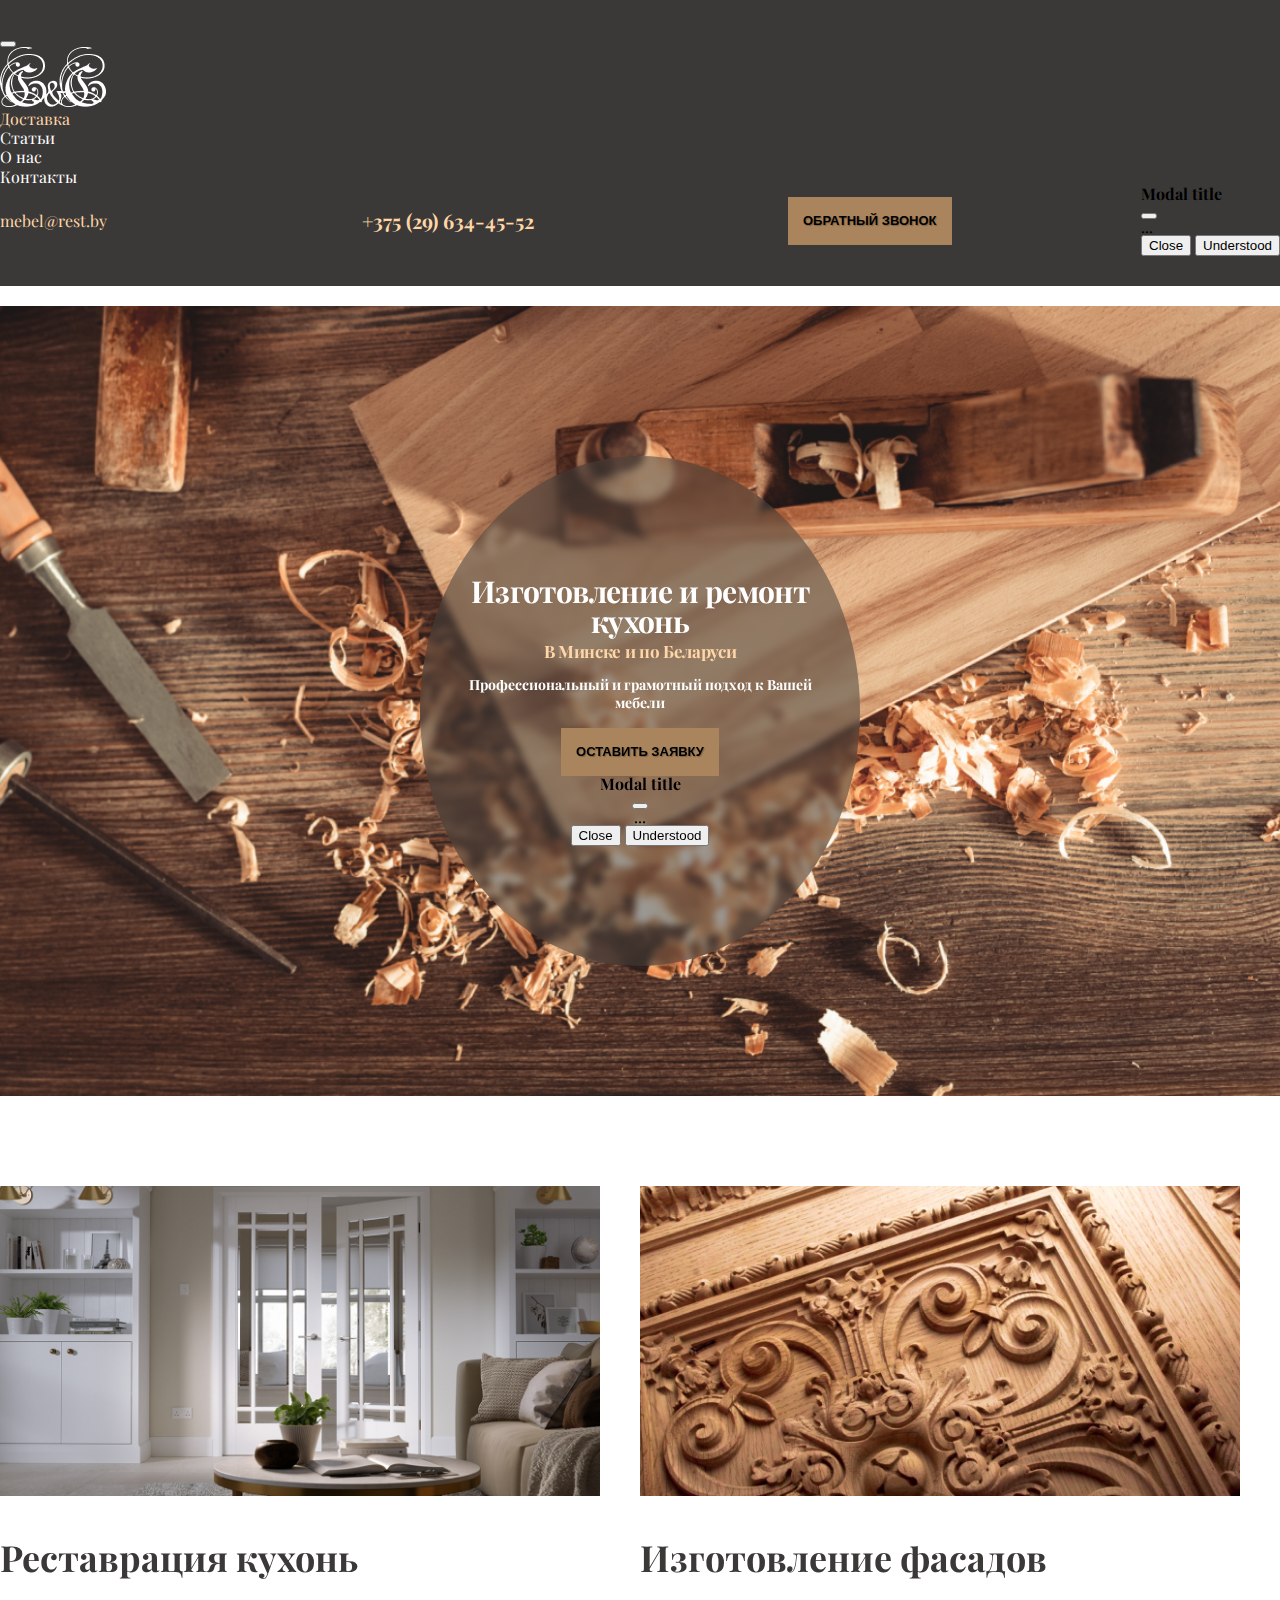
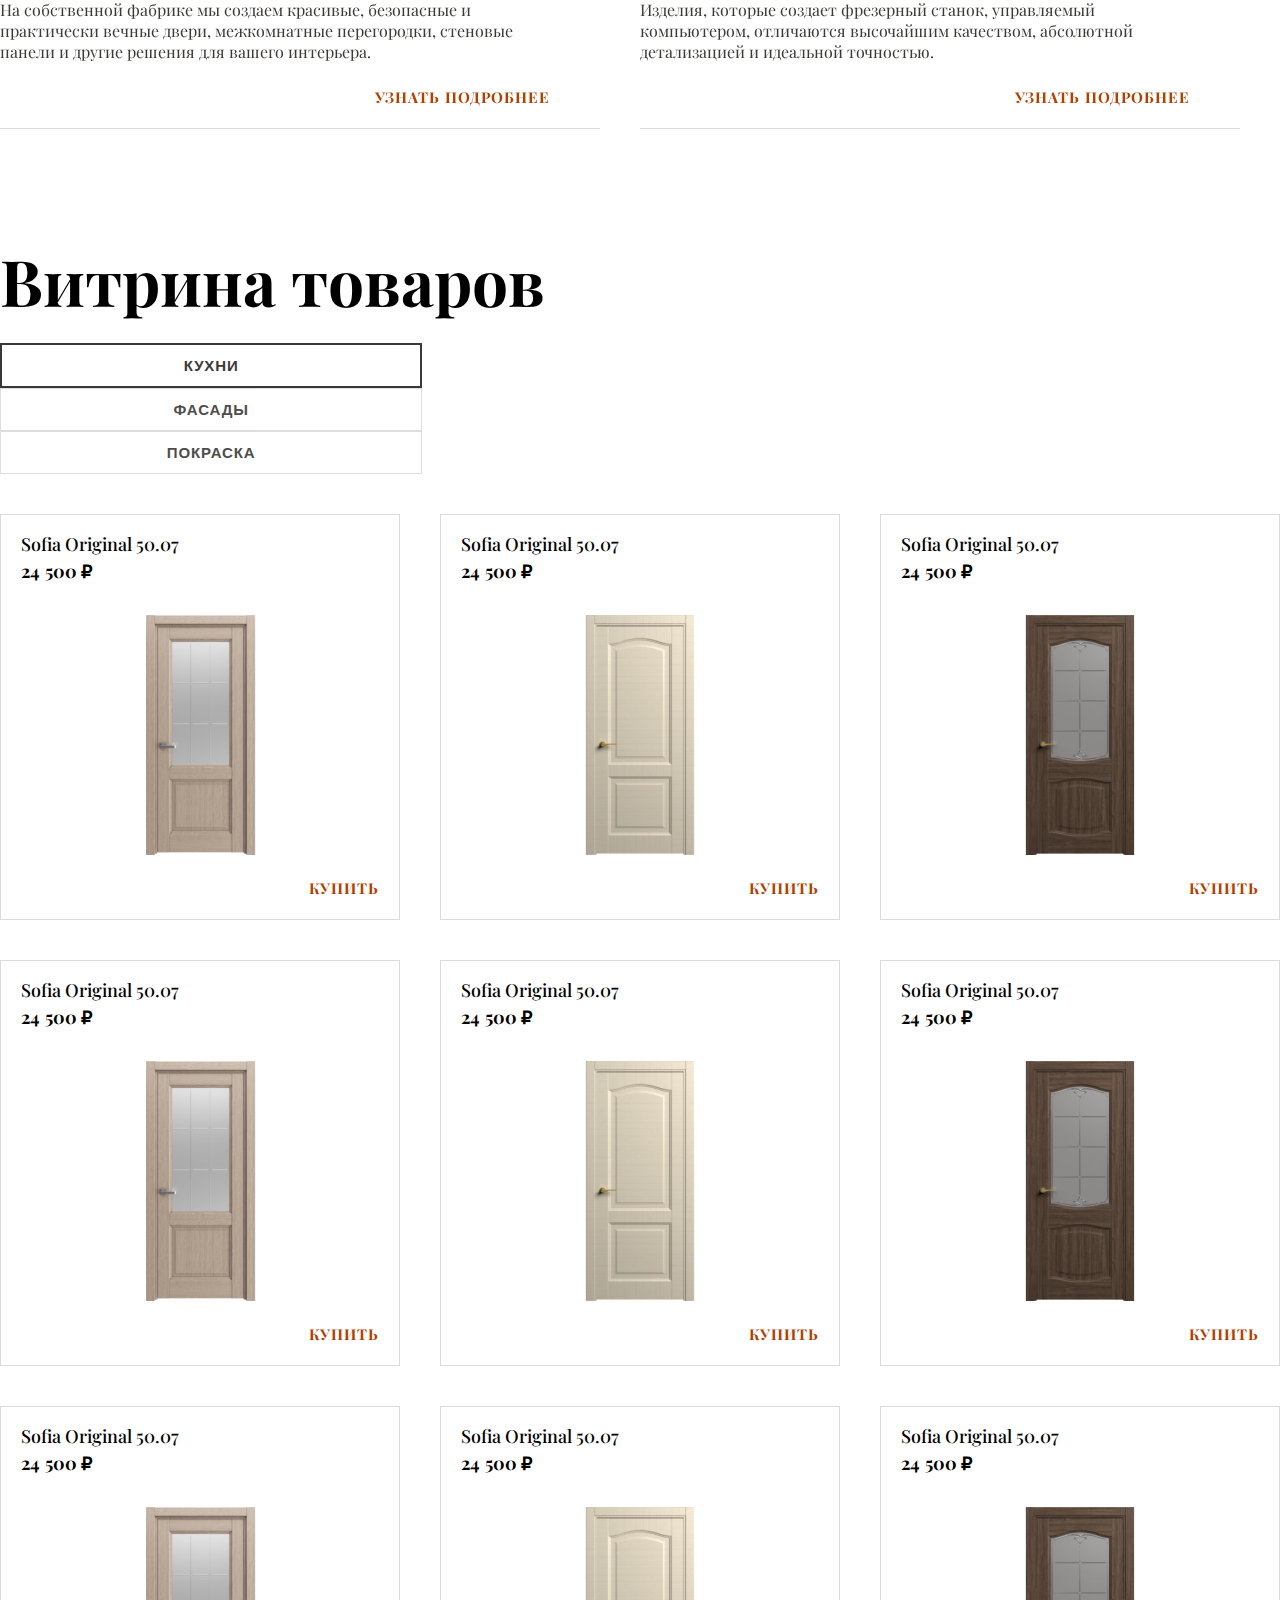
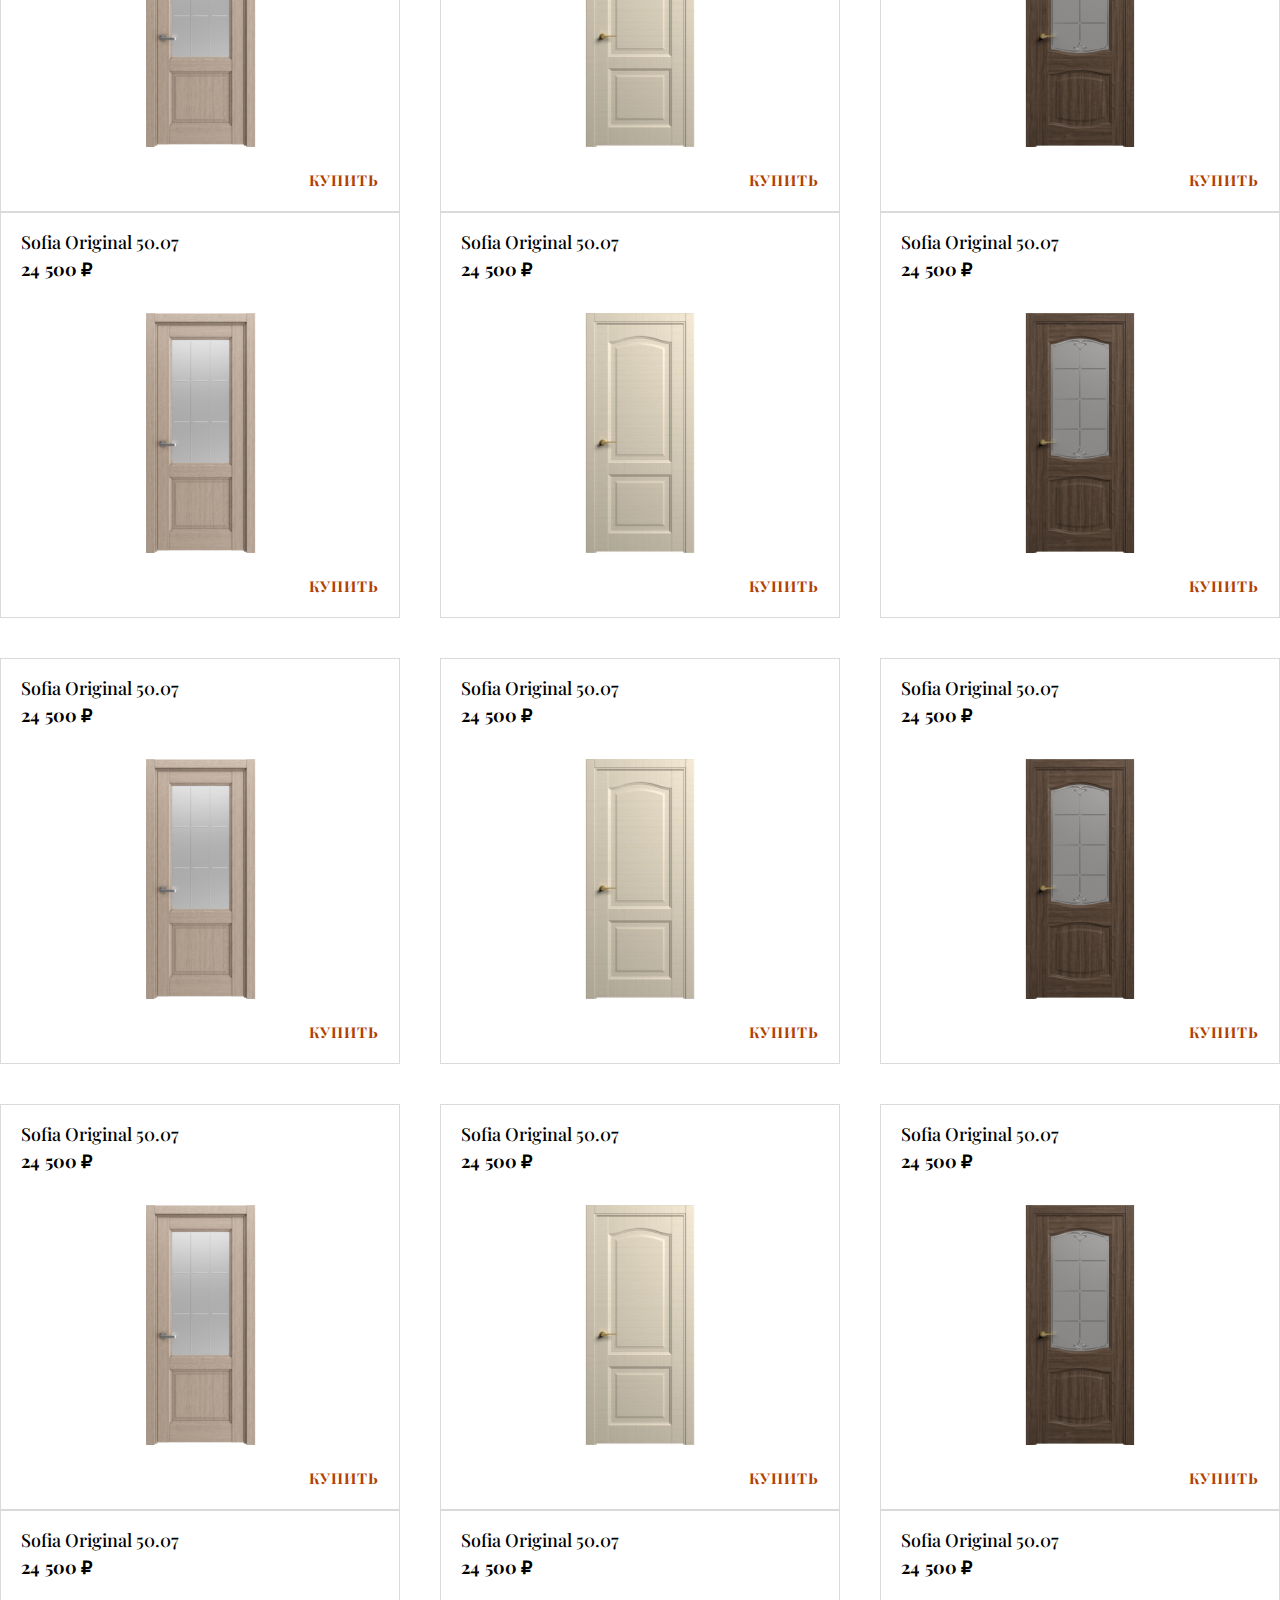
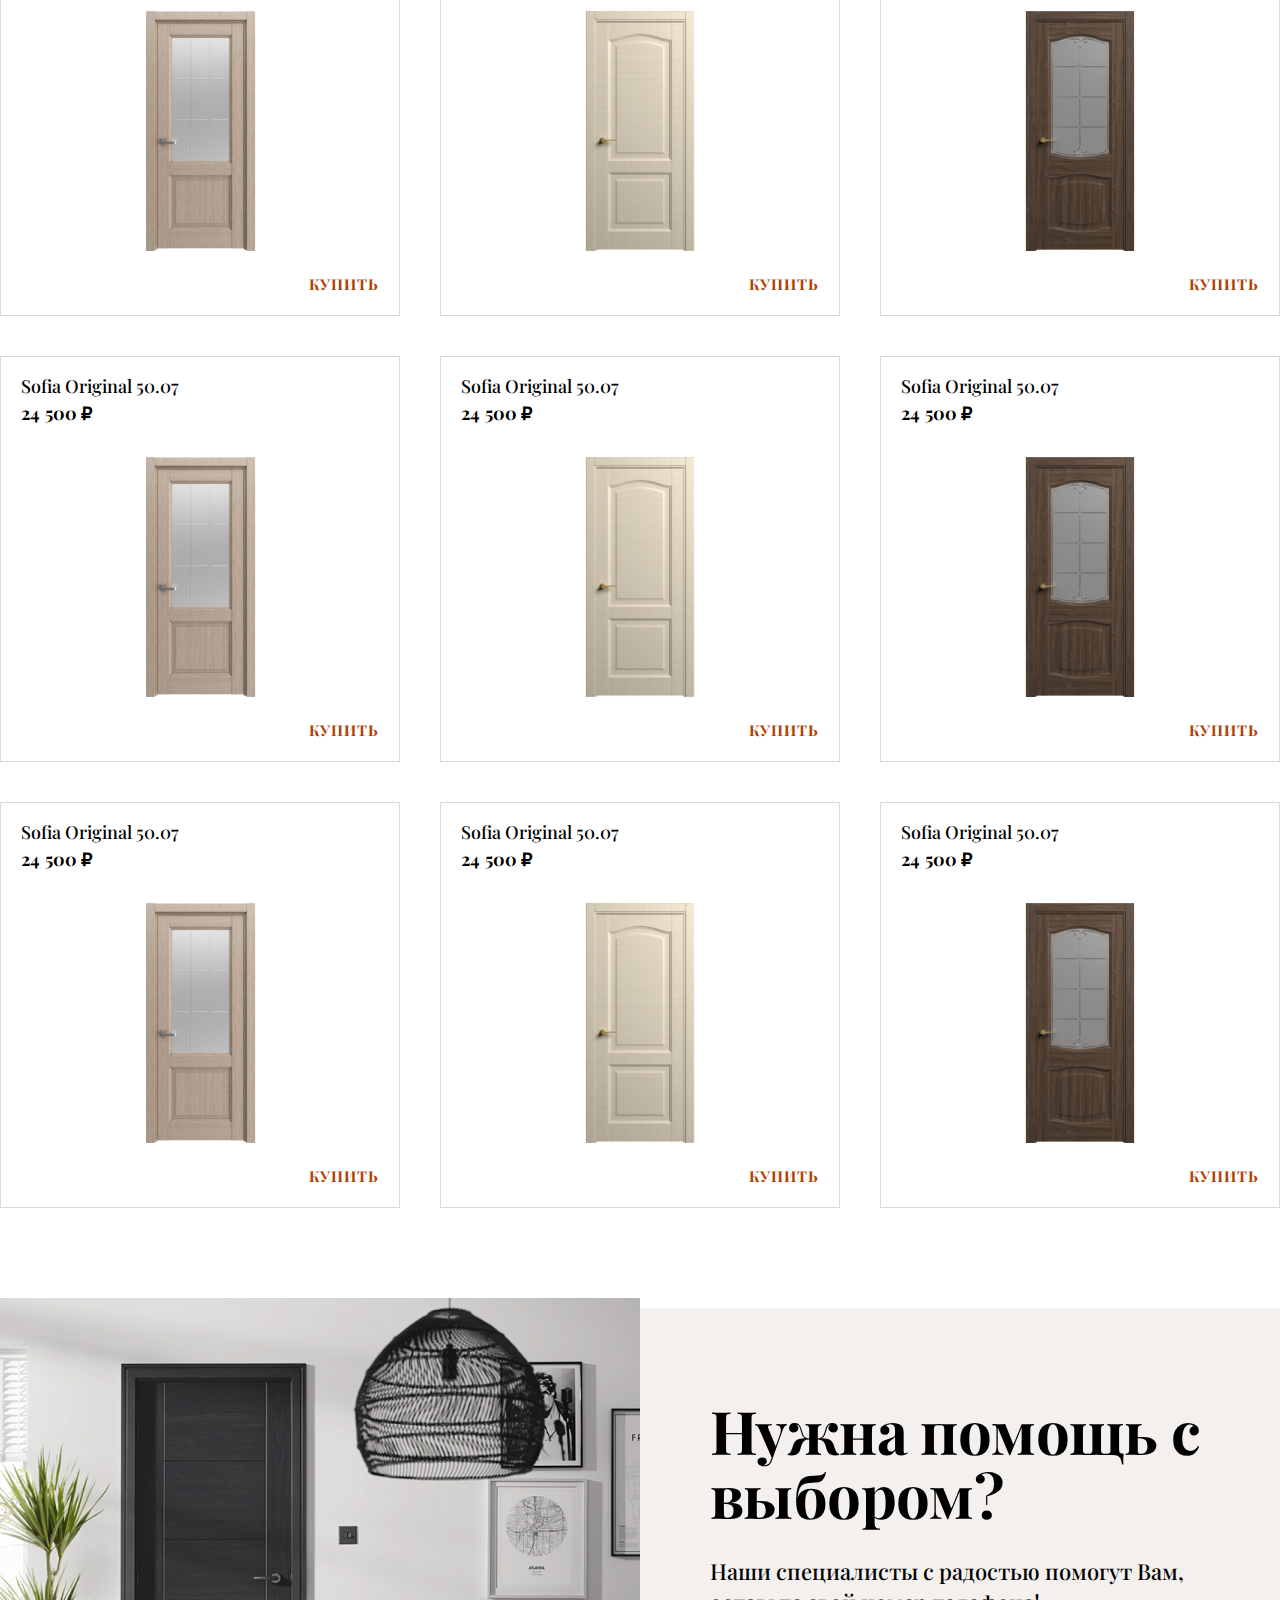
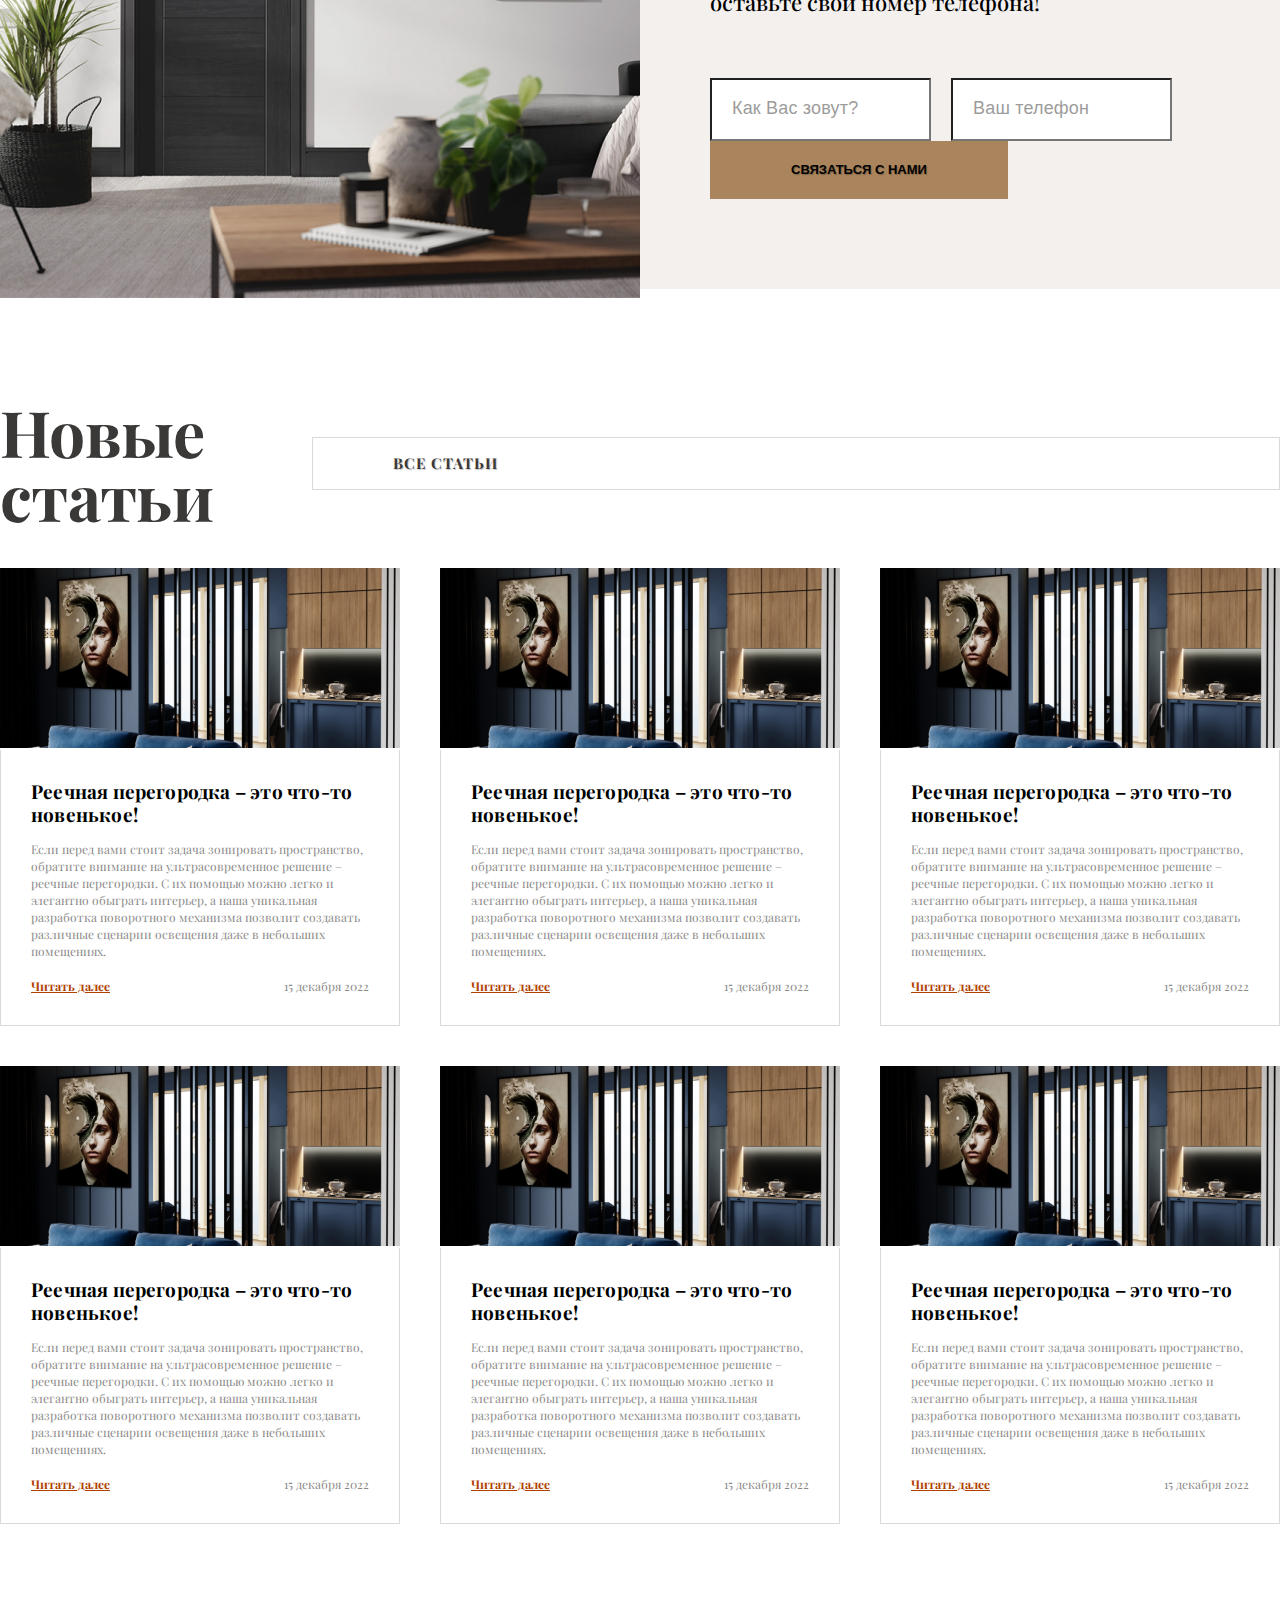
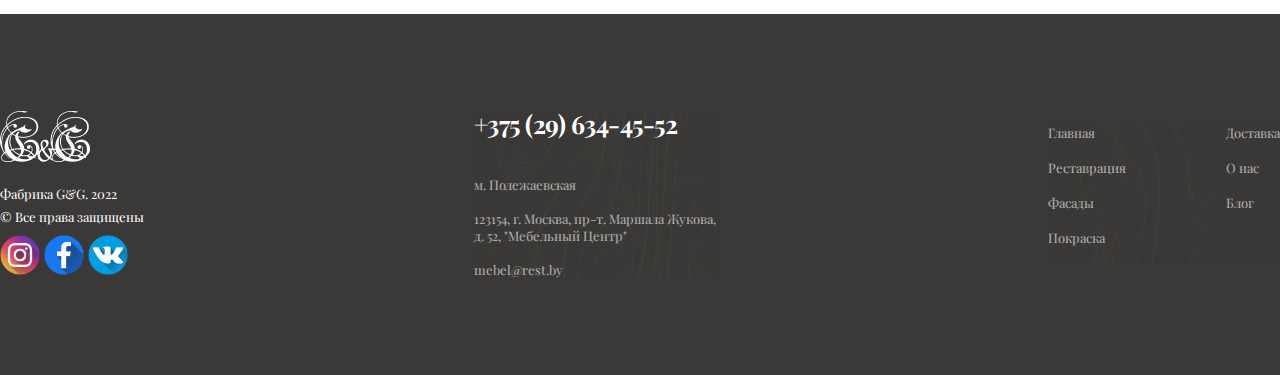
<file: index.html>
<!DOCTYPE html>
<html lang="ru">
<head>
  <meta charset="UTF-8">
  <meta name="viewport" content="width=device-width, initial-scale=1.0">
  <meta http-equiv="X-UA-Compatible" content="ie=edge">
  <title>Изготовление и ремонт кухни и кухонной мебели | Минск</title>
  <link rel="shortcut icon" href="img/favicon.ico" type="image/x-icon">
  <link href="https://cdn.jsdelivr.net/npm/bootstrap@5.0.2/dist/css/bootstrap.min.css" rel="stylesheet" integrity="sha384-EVSTQN3/azprG1Anm3QDgpJLIm9Nao0Yz1ztcQTwFspd3yD65VohhpuuCOmLASjC" crossorigin="anonymous">
  <link rel="preconnect" href="https://fonts.googleapis.com">
  <link rel="preconnect" href="https://fonts.gstatic.com" crossorigin>
  <link href="https://fonts.googleapis.com/css2?family=Playfair+Display:wght@400;500;600;700;800;900&display=swap" rel="stylesheet">
  <link rel="stylesheet" href="css/reset.css">
  <link rel="stylesheet" href="css/slick.css">
  <link rel="stylesheet" href="css/jquery.fancybox.css">
  <link rel="stylesheet" href="css/style.css">
</head>
<body>
  <header class="header">
    <div class="container">
      <div class="row">
        <div class="col-12">
          <div class="header-inner">
            <nav class="navbar navbar-expand-lg navbar-light">
              <div class="container-fluid">
                <button class="navbar-toggler" type="button" data-bs-toggle="collapse" data-bs-target="#navbarTogglerDemo01" aria-controls="navbarTogglerDemo01" aria-expanded="false" aria-label="Toggle navigation">
                  <span class="navbar-toggler-icon"></span>
                </button>
                <div class="collapse navbar-collapse" id="navbarTogglerDemo01">
                  <a class="navbar-brand logo-link" href="index.html">
                    <img src="img/logo.png" alt="" class="logo-img">
                  </a>
                  <ul class="navbar-nav me-auto mb-2 mb-lg-0 menu-list">
                    <li class="nav-item menu-list-item">
                      <a href="delivery.html" class="menu-list-link nav-link active" aria-current="page">Доставка</a>
                    </li>
                    <li class="nav-item menu-list-item">
                      <a href="blog.html" class="menu-list-link nav-link">Статьи</a>
                    </li>
                    <li class="nav-item menu-list-item">
                      <a href="about.html" class="menu-list-link nav-link">О нас</a>
                    </li>
                    <li class="nav-item menu-list-item">
                      <a href="contacts.html" class="menu-list-link nav-link">Контакты</a>
                    </li>
                  </ul>
                  <div class="connection">
                    <a href="mailto:mebel@rest.by" class="mail">mebel@rest.by</a>
                    <a href="tel:+375296344552" class="call">+375 (29) 634-45-52</a>
                    <button type="button" class="btn btn-primary button connection-button" data-bs-toggle="modal" data-bs-target="#staticBackdrop">Обратный звонок</button>
                    <!-- Modal -->
                    <div class="modal fade" id="staticBackdrop" data-bs-backdrop="static" data-bs-keyboard="false" tabindex="-1" aria-labelledby="staticBackdropLabel" aria-hidden="true">
                      <div class="modal-dialog">
                        <div class="modal-content">
                          <div class="modal-header">
                            <h5 class="modal-title" id="staticBackdropLabel">Modal title</h5>
                            <button type="button" class="btn-close" data-bs-dismiss="modal" aria-label="Close"></button>
                          </div>
                          <div class="modal-body">
                            ...
                          </div>
                          <div class="modal-footer">
                            <button type="button" class="btn btn-secondary" data-bs-dismiss="modal">Close</button>
                            <button type="button" class="btn btn-primary">Understood</button>
                          </div>
                        </div>
                      </div>
                    </div>
                  </div>
                </div>
              </div>
            </nav>
          </div>
        </div>
      </div>
    </div>
  </header>

  <section class="main">
    <div class="container">
      <div class="row">
        <div class="col-12">
          <div class="main-inner">
            <div class="main-content">
              <h1 class="main-title title">
                Изготовление и ремонт кухонь
              </h1>
              <p class="main-subtitle">В Минске и по Беларуси</p>
              <p class="main-description">Профессиональный и грамотный подход к Вашей мебели</p>
              <button type="button" class="btn btn-primary button main-button" data-bs-toggle="modal" data-bs-target="#staticBackdrop">Оставить заявку</button>
              <!-- Modal -->
              <div class="modal fade" id="staticBackdrop" data-bs-backdrop="static" data-bs-keyboard="false" tabindex="-1" aria-labelledby="staticBackdropLabel" aria-hidden="true">
                <div class="modal-dialog">
                  <div class="modal-content">
                    <div class="modal-header">
                      <h5 class="modal-title" id="staticBackdropLabel">Modal title</h5>
                      <button type="button" class="btn-close" data-bs-dismiss="modal" aria-label="Close"></button>
                    </div>
                    <div class="modal-body">
                      ...
                    </div>
                    <div class="modal-footer">
                      <button type="button" class="btn btn-secondary" data-bs-dismiss="modal">Close</button>
                      <button type="button" class="btn btn-primary">Understood</button>
                    </div>
                  </div>
                </div>
              </div>
            </div>
          </div>
        </div>
      </div>
    </div>
  </section>

  <section class="products">
    <div class="container">
      <div class="row">
        <div class="col-12">
          <div class="products-inner">
            <div class="products-content">
              <div class="products-slider">
                <div class="products-slider-item col-6">
                  <div class="products-card">
                    <div class="cards-banner">
                      <img src="img/door.png" alt="" class="cards-img">
                    </div>
                    <div class="cards-content">
                      <h3 class="cards-title">Реставрация кухонь</h3>
                      <p class="cards-description">На собственной фабрике мы создаем красивые, безопасные и практически вечные двери, межкомнатные перегородки, стеновые панели и другие решения для вашего интерьера.</p>
                      <a href="restoration.html" class="cards-link">Узнать подробнее</a>
                    </div>
                  </div>
                </div>
                <div class="products-slider-item col-6">
                  <div class="products-card">
                    <div class="cards-banner">
                      <img src="img/fasad.png" alt="" class="cards-img">
                    </div>
                    <div class="cards-content">
                      <h3 class="cards-title">Изготовление фасадов</h3>
                      <p class="cards-description">Изделия, которые создает фрезерный станок, управляемый компьютером, отличаются высочайшим качеством, абсолютной детализацией и идеальной точностью.</p>
                      <a href="fasady.html" class="cards-link">Узнать подробнее</a>
                    </div>
                  </div>
                </div>
                <div class="products-slider-item col-6">
                  <div class="products-card">
                    <div class="cards-banner">
                      <img src="img/door.png" alt="" class="cards-img">
                    </div>
                    <div class="cards-content">
                      <h3 class="cards-title">Реставрация кухонь</h3>
                      <p class="cards-description">На собственной фабрике мы создаем красивые, безопасные и практически вечные двери, межкомнатные перегородки, стеновые панели и другие решения для вашего интерьера.</p>
                      <a href="restoration.html" class="cards-link">Узнать подробнее</a>
                    </div>
                  </div>
                </div>
                <div class="products-slider-item col-6">
                  <div class="products-card">
                    <div class="cards-banner">
                      <img src="img/fasad.png" alt="" class="cards-img">
                    </div>
                    <div class="cards-content">
                      <h3 class="cards-title">Изготовление фасадов</h3>
                      <p class="cards-description">Изделия, которые создает фрезерный станок, управляемый компьютером, отличаются высочайшим качеством, абсолютной детализацией и идеальной точностью.</p>
                      <a href="fasady.html" class="cards-link">Узнать подробнее</a>
                    </div>
                  </div>
                </div>
              </div>
            </div>
          </div>
        </div>
      </div>
    </div>
  </section>

  <section class="catalog">
    <div class="container">
      <div class="row">
        <div class="col-12">
          <div class="catalog-inner">
            <h2 class="catalog-title subtitle">Витрина товаров</h2>
            <div class="catalog-content">
              <ul class="nav nav-pills mb-3 catalog-tabs" id="pills-tab" role="tablist">
                <li class="nav-item catalog-tabs-item" role="presentation">
                  <button class="nav-link active catalog-tabs-button" id="pills-home-tab" data-bs-toggle="pill" data-bs-target="#pills-home" type="button" role="tab" aria-controls="pills-home" aria-selected="true">Кухни</button>
                </li>
                <li class="nav-item catalog-tabs-item" role="presentation">
                  <button class="nav-link catalog-tabs-button" id="pills-profile-tab" data-bs-toggle="pill" data-bs-target="#pills-profile" type="button" role="tab" aria-controls="pills-profile" aria-selected="false">Фасады</button>
                </li>
                <li class="nav-item catalog-tabs-item" role="presentation">
                  <button class="nav-link catalog-tabs-button" id="pills-contact-tab" data-bs-toggle="pill" data-bs-target="#pills-contact" type="button" role="tab" aria-controls="pills-contact" aria-selected="false">Покраска</button>
                </li>
              </ul>
              <div class="tab-content catalog-tabs-content" id="pills-tabContent">
                <div class="tab-pane fade show active catalog-tabs-info" id="pills-home" role="tabpanel" aria-labelledby="pills-home-tab">
                  <div class="restoration-row">
                    <div class="restoration-card">
                      <div class="restoration-card-inner">
                        <p class="restoration-card-title">Sofia Original 50.07</p>
                        <p class="restoration-card-cost">24 500 <span class="valute">₽</span></p>
                        <img src="img/card1.png" alt="" class="restoration-card-img">
                        <a href="#" class="restoration-button" data-bs-toggle="modal" data-bs-target="#staticBackdrop">Купить</a>
                      </div>
                    </div>
                    <div class="restoration-card">
                      <div class="restoration-card-inner">
                        <p class="restoration-card-title">Sofia Original 50.07</p>
                        <p class="restoration-card-cost">24 500 <span class="valute">₽</span></p>
                        <img src="img/card2.png" alt="" class="restoration-card-img">
                        <a href="#" class="restoration-button" data-bs-toggle="modal" data-bs-target="#staticBackdrop">Купить</a>
                      </div>
                    </div>
                    <div class="restoration-card">
                      <div class="restoration-card-inner">
                        <p class="restoration-card-title">Sofia Original 50.07</p>
                        <p class="restoration-card-cost">24 500 <span class="valute">₽</span></p>
                        <img src="img/card3.png" alt="" class="restoration-card-img">
                        <a href="#" class="restoration-button" data-bs-toggle="modal" data-bs-target="#staticBackdrop">Купить</a>
                      </div>
                    </div>
                  </div>
                  <div class="restoration-row">
                    <div class="restoration-card">
                      <div class="restoration-card-inner">
                        <p class="restoration-card-title">Sofia Original 50.07</p>
                        <p class="restoration-card-cost">24 500 <span class="valute">₽</span></p>
                        <img src="img/card1.png" alt="" class="restoration-card-img">
                        <a href="#" class="restoration-button" data-bs-toggle="modal" data-bs-target="#staticBackdrop">Купить</a>
                      </div>
                    </div>
                    <div class="restoration-card">
                      <div class="restoration-card-inner">
                        <p class="restoration-card-title">Sofia Original 50.07</p>
                        <p class="restoration-card-cost">24 500 <span class="valute">₽</span></p>
                        <img src="img/card2.png" alt="" class="restoration-card-img">
                        <a href="#" class="restoration-button" data-bs-toggle="modal" data-bs-target="#staticBackdrop">Купить</a>
                      </div>
                    </div>
                    <div class="restoration-card">
                      <div class="restoration-card-inner">
                        <p class="restoration-card-title">Sofia Original 50.07</p>
                        <p class="restoration-card-cost">24 500 <span class="valute">₽</span></p>
                        <img src="img/card3.png" alt="" class="restoration-card-img">
                        <a href="#" class="restoration-button" data-bs-toggle="modal" data-bs-target="#staticBackdrop">Купить</a>
                      </div>
                    </div>
                  </div>
                  <div class="restoration-row">
                    <div class="restoration-card">
                      <div class="restoration-card-inner">
                        <p class="restoration-card-title">Sofia Original 50.07</p>
                        <p class="restoration-card-cost">24 500 <span class="valute">₽</span></p>
                        <img src="img/card1.png" alt="" class="restoration-card-img">
                        <a href="#" class="restoration-button" data-bs-toggle="modal" data-bs-target="#staticBackdrop">Купить</a>
                      </div>
                    </div>
                    <div class="restoration-card">
                      <div class="restoration-card-inner">
                        <p class="restoration-card-title">Sofia Original 50.07</p>
                        <p class="restoration-card-cost">24 500 <span class="valute">₽</span></p>
                        <img src="img/card2.png" alt="" class="restoration-card-img">
                        <a href="#" class="restoration-button" data-bs-toggle="modal" data-bs-target="#staticBackdrop">Купить</a>
                      </div>
                    </div>
                    <div class="restoration-card">
                      <div class="restoration-card-inner">
                        <p class="restoration-card-title">Sofia Original 50.07</p>
                        <p class="restoration-card-cost">24 500 <span class="valute">₽</span></p>
                        <img src="img/card3.png" alt="" class="restoration-card-img">
                        <a href="#" class="restoration-button" data-bs-toggle="modal" data-bs-target="#staticBackdrop">Купить</a>
                      </div>
                    </div>
                  </div>
                </div>
                <div class="tab-pane fade" id="pills-profile catalog-tabs-info" role="tabpanel" aria-labelledby="pills-profile-tab">
                  <div class="restoration-row">
                    <div class="restoration-card">
                      <div class="restoration-card-inner">
                        <p class="restoration-card-title">Sofia Original 50.07</p>
                        <p class="restoration-card-cost">24 500 <span class="valute">₽</span></p>
                        <img src="img/card1.png" alt="" class="restoration-card-img">
                        <a href="#" class="restoration-button" data-bs-toggle="modal" data-bs-target="#staticBackdrop">Купить</a>
                      </div>
                    </div>
                    <div class="restoration-card">
                      <div class="restoration-card-inner">
                        <p class="restoration-card-title">Sofia Original 50.07</p>
                        <p class="restoration-card-cost">24 500 <span class="valute">₽</span></p>
                        <img src="img/card2.png" alt="" class="restoration-card-img">
                        <a href="#" class="restoration-button" data-bs-toggle="modal" data-bs-target="#staticBackdrop">Купить</a>
                      </div>
                    </div>
                    <div class="restoration-card">
                      <div class="restoration-card-inner">
                        <p class="restoration-card-title">Sofia Original 50.07</p>
                        <p class="restoration-card-cost">24 500 <span class="valute">₽</span></p>
                        <img src="img/card3.png" alt="" class="restoration-card-img">
                        <a href="#" class="restoration-button" data-bs-toggle="modal" data-bs-target="#staticBackdrop">Купить</a>
                      </div>
                    </div>
                  </div>
                  <div class="restoration-row">
                    <div class="restoration-card">
                      <div class="restoration-card-inner">
                        <p class="restoration-card-title">Sofia Original 50.07</p>
                        <p class="restoration-card-cost">24 500 <span class="valute">₽</span></p>
                        <img src="img/card1.png" alt="" class="restoration-card-img">
                        <a href="#" class="restoration-button" data-bs-toggle="modal" data-bs-target="#staticBackdrop">Купить</a>
                      </div>
                    </div>
                    <div class="restoration-card">
                      <div class="restoration-card-inner">
                        <p class="restoration-card-title">Sofia Original 50.07</p>
                        <p class="restoration-card-cost">24 500 <span class="valute">₽</span></p>
                        <img src="img/card2.png" alt="" class="restoration-card-img">
                        <a href="#" class="restoration-button" data-bs-toggle="modal" data-bs-target="#staticBackdrop">Купить</a>
                      </div>
                    </div>
                    <div class="restoration-card">
                      <div class="restoration-card-inner">
                        <p class="restoration-card-title">Sofia Original 50.07</p>
                        <p class="restoration-card-cost">24 500 <span class="valute">₽</span></p>
                        <img src="img/card3.png" alt="" class="restoration-card-img">
                        <a href="#" class="restoration-button" data-bs-toggle="modal" data-bs-target="#staticBackdrop">Купить</a>
                      </div>
                    </div>
                  </div>
                  <div class="restoration-row">
                    <div class="restoration-card">
                      <div class="restoration-card-inner">
                        <p class="restoration-card-title">Sofia Original 50.07</p>
                        <p class="restoration-card-cost">24 500 <span class="valute">₽</span></p>
                        <img src="img/card1.png" alt="" class="restoration-card-img">
                        <a href="#" class="restoration-button" data-bs-toggle="modal" data-bs-target="#staticBackdrop">Купить</a>
                      </div>
                    </div>
                    <div class="restoration-card">
                      <div class="restoration-card-inner">
                        <p class="restoration-card-title">Sofia Original 50.07</p>
                        <p class="restoration-card-cost">24 500 <span class="valute">₽</span></p>
                        <img src="img/card2.png" alt="" class="restoration-card-img">
                        <a href="#" class="restoration-button" data-bs-toggle="modal" data-bs-target="#staticBackdrop">Купить</a>
                      </div>
                    </div>
                    <div class="restoration-card">
                      <div class="restoration-card-inner">
                        <p class="restoration-card-title">Sofia Original 50.07</p>
                        <p class="restoration-card-cost">24 500 <span class="valute">₽</span></p>
                        <img src="img/card3.png" alt="" class="restoration-card-img">
                        <a href="#" class="restoration-button" data-bs-toggle="modal" data-bs-target="#staticBackdrop">Купить</a>
                      </div>
                    </div>
                  </div>
                </div>
                <div class="tab-pane fade" id="pills-contact catalog-tabs-info" role="tabpanel" aria-labelledby="pills-contact-tab">
                  <div class="restoration-row">
                    <div class="restoration-card">
                      <div class="restoration-card-inner">
                        <p class="restoration-card-title">Sofia Original 50.07</p>
                        <p class="restoration-card-cost">24 500 <span class="valute">₽</span></p>
                        <img src="img/card1.png" alt="" class="restoration-card-img">
                        <a href="#" class="restoration-button" data-bs-toggle="modal" data-bs-target="#staticBackdrop">Купить</a>
                      </div>
                    </div>
                    <div class="restoration-card">
                      <div class="restoration-card-inner">
                        <p class="restoration-card-title">Sofia Original 50.07</p>
                        <p class="restoration-card-cost">24 500 <span class="valute">₽</span></p>
                        <img src="img/card2.png" alt="" class="restoration-card-img">
                        <a href="#" class="restoration-button" data-bs-toggle="modal" data-bs-target="#staticBackdrop">Купить</a>
                      </div>
                    </div>
                    <div class="restoration-card">
                      <div class="restoration-card-inner">
                        <p class="restoration-card-title">Sofia Original 50.07</p>
                        <p class="restoration-card-cost">24 500 <span class="valute">₽</span></p>
                        <img src="img/card3.png" alt="" class="restoration-card-img">
                        <a href="#" class="restoration-button" data-bs-toggle="modal" data-bs-target="#staticBackdrop">Купить</a>
                      </div>
                    </div>
                  </div>
                  <div class="restoration-row">
                    <div class="restoration-card">
                      <div class="restoration-card-inner">
                        <p class="restoration-card-title">Sofia Original 50.07</p>
                        <p class="restoration-card-cost">24 500 <span class="valute">₽</span></p>
                        <img src="img/card1.png" alt="" class="restoration-card-img">
                        <a href="#" class="restoration-button" data-bs-toggle="modal" data-bs-target="#staticBackdrop">Купить</a>
                      </div>
                    </div>
                    <div class="restoration-card">
                      <div class="restoration-card-inner">
                        <p class="restoration-card-title">Sofia Original 50.07</p>
                        <p class="restoration-card-cost">24 500 <span class="valute">₽</span></p>
                        <img src="img/card2.png" alt="" class="restoration-card-img">
                        <a href="#" class="restoration-button" data-bs-toggle="modal" data-bs-target="#staticBackdrop">Купить</a>
                      </div>
                    </div>
                    <div class="restoration-card">
                      <div class="restoration-card-inner">
                        <p class="restoration-card-title">Sofia Original 50.07</p>
                        <p class="restoration-card-cost">24 500 <span class="valute">₽</span></p>
                        <img src="img/card3.png" alt="" class="restoration-card-img">
                        <a href="#" class="restoration-button" data-bs-toggle="modal" data-bs-target="#staticBackdrop">Купить</a>
                      </div>
                    </div>
                  </div>
                  <div class="restoration-row">
                    <div class="restoration-card">
                      <div class="restoration-card-inner">
                        <p class="restoration-card-title">Sofia Original 50.07</p>
                        <p class="restoration-card-cost">24 500 <span class="valute">₽</span></p>
                        <img src="img/card1.png" alt="" class="restoration-card-img">
                        <a href="#" class="restoration-button" data-bs-toggle="modal" data-bs-target="#staticBackdrop">Купить</a>
                      </div>
                    </div>
                    <div class="restoration-card">
                      <div class="restoration-card-inner">
                        <p class="restoration-card-title">Sofia Original 50.07</p>
                        <p class="restoration-card-cost">24 500 <span class="valute">₽</span></p>
                        <img src="img/card2.png" alt="" class="restoration-card-img">
                        <a href="#" class="restoration-button" data-bs-toggle="modal" data-bs-target="#staticBackdrop">Купить</a>
                      </div>
                    </div>
                    <div class="restoration-card">
                      <div class="restoration-card-inner">
                        <p class="restoration-card-title">Sofia Original 50.07</p>
                        <p class="restoration-card-cost">24 500 <span class="valute">₽</span></p>
                        <img src="img/card3.png" alt="" class="restoration-card-img">
                        <a href="#" class="restoration-button" data-bs-toggle="modal" data-bs-target="#staticBackdrop">Купить</a>
                      </div>
                    </div>
                  </div>
                </div>
              </div>
            </div>
          </div>
        </div>
      </div>
    </div>
  </section>

  <section class="order">
    <div class="container">
      <div class="row">
        <div class="col-12">
          <div class="order-inner">
            <div class="order-content">
              <div class="order-banner">
                <img src="img/form-bg.png" alt="" class="order-img">
              </div>
              <div class="order-info">
                <div class="form-inner">
                  <h2 class="form-title subtitle">Нужна помощь с выбором?</h2>
                  <p class="order-description">Наши специалисты с радостью помогут Вам, оставьте свой номер телефона!</p>
                  <form class="order-form">
                    <div class="order-form-area">
                      <div class="mb-3 order-form-row">
                        <input type="text" class="form-control order-form-input" id="formGroupExampleInput" placeholder="Как Вас зовут?">
                      </div>
                      <div class="mb-3 order-form-row">
                        <input type="text" class="form-control order-form-input" id="formGroupExampleInput" placeholder="Ваш телефон">
                      </div>
                    </div>
                    <button type="submit" class="btn btn-primary button order-form-button">Связаться с нами</button>
                  </form>
                </div>
              </div>
            </div>
          </div>
        </div>
      </div>
    </div>
  </section>

  <section class="blog">
    <div class="container">
      <div class="row">
        <div class="col-12">
          <div class="blog-inner">
            <div class="blog-info">
              <h2 class="blog-title subtitle">Новые статьи</h2>
              <a href="blog.html" class="blog-button button">Все статьи</a>
            </div>
            <div class="blog-cards">
              <div class="top-row">
                <div class="blog-item">
                  <div class="item-banner">
                    <img src="img/blog-bg.png" alt="" class="item-banner-img">
                  </div>
                  <div class="item-content">
                    <div class="item-content-wrapper">
                      <h5 class="item-title">Реечная перегородка – это что-то новенькое!</h5>
                      <p class="item-description">Если перед вами стоит задача зонировать пространство, обратите внимание на ультрасовременное решение – реечные перегородки. С их помощью можно легко и элегантно обыграть интерьер, а наша уникальная разработка поворотного механизма позволит создавать различные сценарии освещения даже в небольших помещениях.</p>
                      <div class="item-elements">
                        <a href="#" class="item-link">Читать далее</a>
                        <p class="item-date">15 декабря 2022</p>
                      </div>
                    </div>
                  </div>
                </div>
                <div class="blog-item">
                  <div class="item-banner">
                    <img src="img/blog-bg.png" alt="" class="item-banner-img">
                  </div>
                  <div class="item-content">
                    <div class="item-content-wrapper">
                      <h5 class="item-title">Реечная перегородка – это что-то новенькое!</h5>
                      <p class="item-description">Если перед вами стоит задача зонировать пространство, обратите внимание на ультрасовременное решение – реечные перегородки. С их помощью можно легко и элегантно обыграть интерьер, а наша уникальная разработка поворотного механизма позволит создавать различные сценарии освещения даже в небольших помещениях.</p>
                      <div class="item-elements">
                        <a href="#" class="item-link">Читать далее</a>
                        <p class="item-date">15 декабря 2022</p>
                      </div>
                    </div>
                  </div>
                </div>
                <div class="blog-item">
                  <div class="item-banner">
                    <img src="img/blog-bg.png" alt="" class="item-banner-img">
                  </div>
                  <div class="item-content">
                    <div class="item-content-wrapper">
                      <h5 class="item-title">Реечная перегородка – это что-то новенькое!</h5>
                      <p class="item-description">Если перед вами стоит задача зонировать пространство, обратите внимание на ультрасовременное решение – реечные перегородки. С их помощью можно легко и элегантно обыграть интерьер, а наша уникальная разработка поворотного механизма позволит создавать различные сценарии освещения даже в небольших помещениях.</p>
                      <div class="item-elements">
                        <a href="#" class="item-link">Читать далее</a>
                        <p class="item-date">15 декабря 2022</p>
                      </div>
                    </div>
                  </div>
                </div>
              </div>
              <div class="bottom-row">
                <div class="blog-item">
                  <div class="item-banner">
                    <img src="img/blog-bg.png" alt="" class="item-banner-img">
                  </div>
                  <div class="item-content">
                    <div class="item-content-wrapper">
                      <h5 class="item-title">Реечная перегородка – это что-то новенькое!</h5>
                      <p class="item-description">Если перед вами стоит задача зонировать пространство, обратите внимание на ультрасовременное решение – реечные перегородки. С их помощью можно легко и элегантно обыграть интерьер, а наша уникальная разработка поворотного механизма позволит создавать различные сценарии освещения даже в небольших помещениях.</p>
                      <div class="item-elements">
                        <a href="#" class="item-link">Читать далее</a>
                        <p class="item-date">15 декабря 2022</p>
                      </div>
                    </div>
                  </div>
                </div>
                <div class="blog-item">
                  <div class="item-banner">
                    <img src="img/blog-bg.png" alt="" class="item-banner-img">
                  </div>
                  <div class="item-content">
                    <div class="item-content-wrapper">
                      <h5 class="item-title">Реечная перегородка – это что-то новенькое!</h5>
                      <p class="item-description">Если перед вами стоит задача зонировать пространство, обратите внимание на ультрасовременное решение – реечные перегородки. С их помощью можно легко и элегантно обыграть интерьер, а наша уникальная разработка поворотного механизма позволит создавать различные сценарии освещения даже в небольших помещениях.</p>
                      <div class="item-elements">
                        <a href="#" class="item-link">Читать далее</a>
                        <p class="item-date">15 декабря 2022</p>
                      </div>
                    </div>
                  </div>
                </div>
                <div class="blog-item">
                  <div class="item-banner">
                    <img src="img/blog-bg.png" alt="" class="item-banner-img">
                  </div>
                  <div class="item-content">
                    <div class="item-content-wrapper">
                      <h5 class="item-title">Реечная перегородка – это что-то новенькое!</h5>
                      <p class="item-description">Если перед вами стоит задача зонировать пространство, обратите внимание на ультрасовременное решение – реечные перегородки. С их помощью можно легко и элегантно обыграть интерьер, а наша уникальная разработка поворотного механизма позволит создавать различные сценарии освещения даже в небольших помещениях.</p>
                      <div class="item-elements">
                        <a href="#" class="item-link">Читать далее</a>
                        <p class="item-date">15 декабря 2022</p>
                      </div>
                    </div>
                  </div>
                </div>
              </div>
            </div>
          </div>
        </div>
      </div>
    </div>
  </section>

  <footer class="footer">
    <div class="container">
      <div class="row">
        <div class="col-12">
          <div class="footer-inner">
            <div class="footer-left">
              <img src="img/footer-logo.png" alt="" class="footer-logo">
              <p class="footer-text">Фабрика G&G. 2022</p>
              <p class="copyright">© Все права защищены</p>
              <div class="social">
                <img src="img/insta.png" alt="" class="socila-icon">
                <img src="img/fb.png" alt="" class="socila-icon">
                <img src="img/vk.png" alt="" class="socila-icon">
              </div>
            </div>
            <div class="footer-center">
              <a href="tel:+375296344552" class="footer-phone">+375 (29) 634-45-52</a>
              <p class="metro">м. Полежаевская</p>
              <p class="adress">123154, г. Москва, пр-т. Маршала Жукова, д. 52, "Мебельный Центр"</p>
              <a href="mailto:mebel@rest.by" class="footer-mail">mebel@rest.by</a>
            </div>
            <div class="footer-right">
              <ul class="left-list">
                <li class="left-list-item">
                  <a href="index.html" class="left-list-link">Главная</a>
                </li>
                <li class="left-list-item">
                  <a href="restoration.html" class="left-list-link">Реставрация</a>
                </li>
                <li class="left-list-item">
                  <a href="fasady.html" class="left-list-link">Фасады</a>
                </li>
                <li class="left-list-item">
                  <a href="kraska.html" class="left-list-link">Покраска</a>
                </li>
              </ul>
              <ul class="right-list">
                <li class="right-list-item">
                  <a href="delivery.html" class="right-list-link">Доставка</a>
                </li>
                <li class="right-list-item">
                  <a href="about.html" class="right-list-link">О нас</a>
                </li>
                <li class="right-list-item">
                  <a href="blog.html" class="right-list-link">Блог</a>
                </li>
              </ul>
            </div>
          </div>
        </div>
      </div>
    </div>
  </footer>




  <script src="https://cdn.jsdelivr.net/npm/@popperjs/core@2.9.2/dist/umd/popper.min.js" integrity="sha384-IQsoLXl5PILFhosVNubq5LC7Qb9DXgDA9i+tQ8Zj3iwWAwPtgFTxbJ8NT4GN1R8p" crossorigin="anonymous"></script>
  <script src="https://cdn.jsdelivr.net/npm/bootstrap@5.0.2/dist/js/bootstrap.min.js" integrity="sha384-cVKIPhGWiC2Al4u+LWgxfKTRIcfu0JTxR+EQDz/bgldoEyl4H0zUF0QKbrJ0EcQF" crossorigin="anonymous"></script>
  <script src="https://ajax.googleapis.com/ajax/libs/jquery/3.4.1/jquery.min.js"></script>
  <script src="js/slick.min.js"></script>
  <script src="js/jquery.fancybox.min.js"></script>
  <script src="js/main.js"></script>
</body>
</html>
</file>
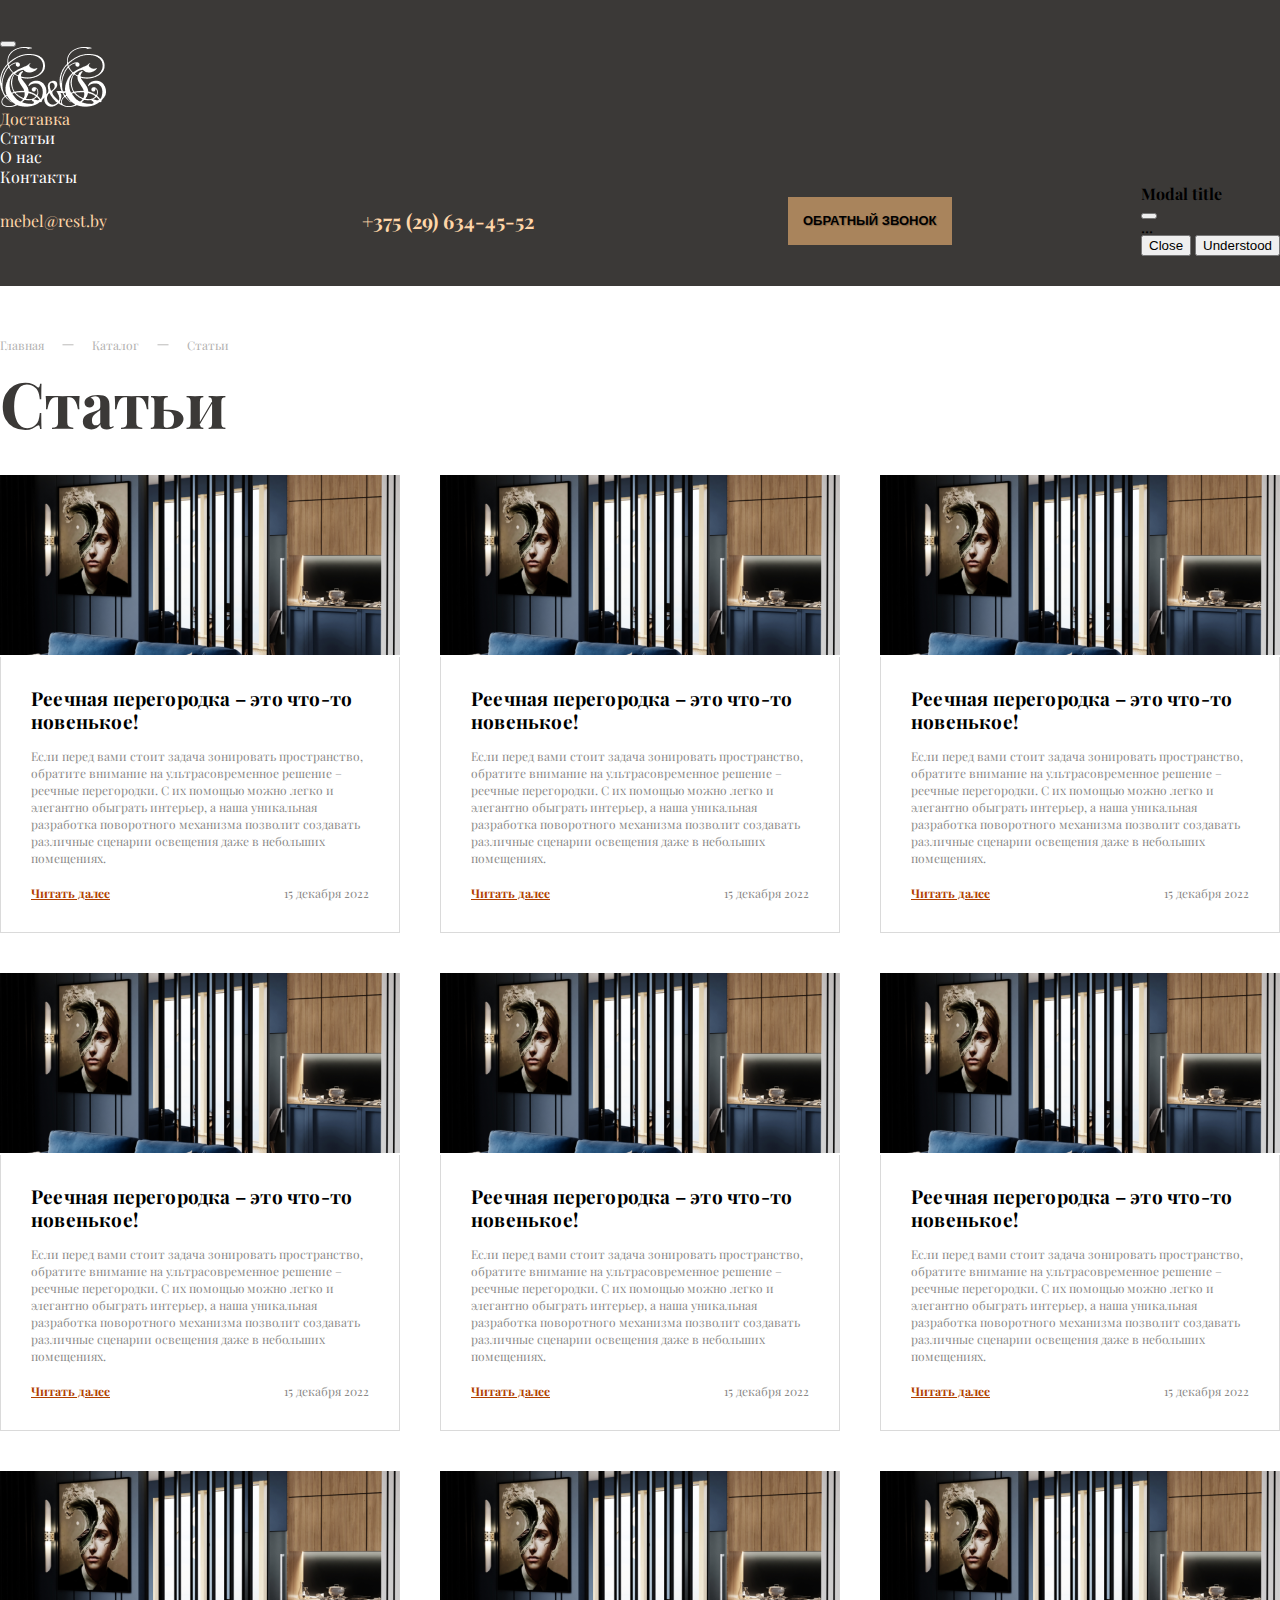
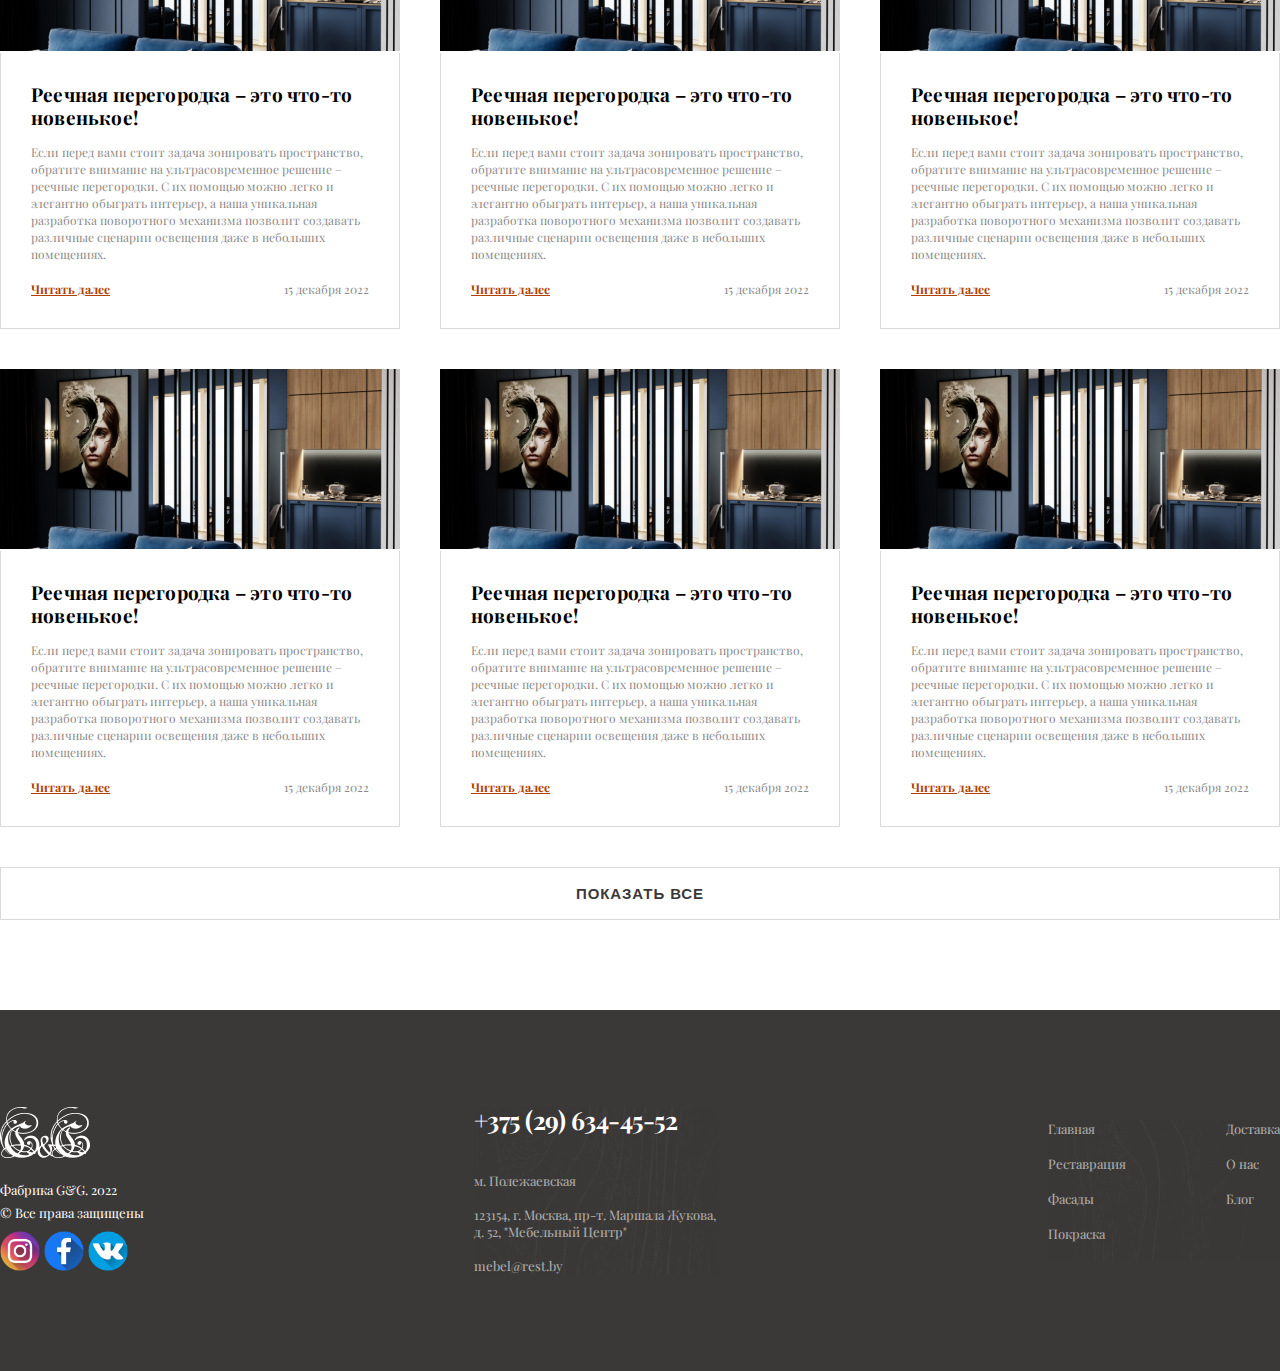
<file: blog.html>
<!DOCTYPE html>
<html lang="ru">
    <head>
        <meta charset="UTF-8">
        <meta name="viewport" content="width=device-width, initial-scale=1.0">
        <meta http-equiv="X-UA-Compatible" content="ie=edge">
        <title>Блог о ремонте и реставрации мебели | Минск и Беларусь</title>
        <link rel="shortcut icon" href="img/bloc.ico" type="image/x-icon">
        <link href="https://cdn.jsdelivr.net/npm/bootstrap@5.0.2/dist/css/bootstrap.min.css" rel="stylesheet" integrity="sha384-EVSTQN3/azprG1Anm3QDgpJLIm9Nao0Yz1ztcQTwFspd3yD65VohhpuuCOmLASjC" crossorigin="anonymous">
        <link rel="preconnect" href="https://fonts.googleapis.com">
        <link rel="preconnect" href="https://fonts.gstatic.com" crossorigin>
        <link href="https://fonts.googleapis.com/css2?family=Playfair+Display:wght@400;500;600;700;800;900&display=swap" rel="stylesheet">
        <link rel="stylesheet" href="css/reset.css">
        <link rel="stylesheet" href="css/slick.css">
        <link rel="stylesheet" href="css/jquery.fancybox.css">
        <link rel="stylesheet" href="css/style.css">
    </head>
    <body>
        <header class="header">
            <div class="container">
              <div class="row">
                <div class="col-12">
                  <div class="header-inner">
                    <nav class="navbar navbar-expand-lg navbar-light">
                      <div class="container-fluid">
                        <button class="navbar-toggler" type="button" data-bs-toggle="collapse" data-bs-target="#navbarTogglerDemo01" aria-controls="navbarTogglerDemo01" aria-expanded="false" aria-label="Toggle navigation">
                          <span class="navbar-toggler-icon"></span>
                        </button>
                        <div class="collapse navbar-collapse" id="navbarTogglerDemo01">
                          <a class="navbar-brand logo-link" href="index.html">
                            <img src="img/logo.png" alt="" class="logo-img">
                          </a>
                          <ul class="navbar-nav me-auto mb-2 mb-lg-0 menu-list">
                            <li class="nav-item menu-list-item">
                              <a href="delivery.html" class="menu-list-link nav-link active" aria-current="page">Доставка</a>
                            </li>
                            <li class="nav-item menu-list-item">
                              <a href="blog.html" class="menu-list-link nav-link">Статьи</a>
                            </li>
                            <li class="nav-item menu-list-item">
                              <a href="about.html" class="menu-list-link nav-link">О нас</a>
                            </li>
                            <li class="nav-item menu-list-item">
                              <a href="contacts.html" class="menu-list-link nav-link">Контакты</a>
                            </li>
                          </ul>
                          <div class="connection">
                            <a href="mailto:mebel@rest.by" class="mail">mebel@rest.by</a>
                            <a href="tel:+375296344552" class="call">+375 (29) 634-45-52</a>
                            <button type="button" class="btn btn-primary button connection-button" data-bs-toggle="modal" data-bs-target="#staticBackdrop">Обратный звонок</button>
                            <!-- Modal -->
                            <div class="modal fade" id="staticBackdrop" data-bs-backdrop="static" data-bs-keyboard="false" tabindex="-1" aria-labelledby="staticBackdropLabel" aria-hidden="true">
                              <div class="modal-dialog">
                                <div class="modal-content">
                                  <div class="modal-header">
                                    <h5 class="modal-title" id="staticBackdropLabel">Modal title</h5>
                                    <button type="button" class="btn-close" data-bs-dismiss="modal" aria-label="Close"></button>
                                  </div>
                                  <div class="modal-body">
                                    ...
                                  </div>
                                  <div class="modal-footer">
                                    <button type="button" class="btn btn-secondary" data-bs-dismiss="modal">Close</button>
                                    <button type="button" class="btn btn-primary">Understood</button>
                                  </div>
                                </div>
                              </div>
                            </div>
                          </div>
                        </div>
                      </div>
                    </nav>
                  </div>
                </div>
              </div>
            </div>
          </header>

          <section class="dots">
            <div class="container">
                <div class="row">
                    <div class="col-12">
                        <div class="dots-inner">
                            <p class="dots-text"><a href="index.html" target="_blank" class="dots-link">Главная</a></p>
                            <img src="img/line.png" alt="" class="dots-icon">
                            <p class="dots-text"><a href="catalog.html" target="_blank" class="dots-link">Каталог</a></p>
                            <img src="img/line.png" alt="" class="dots-icon">
                            <p class="dots-text"><a href="blog.html" target="_blank" class="dots-link">Статьи</a></p>
                        </div>
                    </div>
                </div>
            </div>
          </section>
          <section class="blog">
            <div class="container">
              <div class="row">
                <div class="col-12">
                  <div class="blog-inner">
                    <div class="blog-info">
                      <h2 class="blog-title subtitle">Cтатьи</h2>
                    </div>
                    <div class="blog-cards">
                      <div class="top-row">
                        <div class="blog-item">
                          <div class="item-banner">
                            <img src="img/blog-bg.png" alt="" class="item-banner-img">
                          </div>
                          <div class="item-content">
                            <div class="item-content-wrapper">
                              <h5 class="item-title">Реечная перегородка – это что-то новенькое!</h5>
                              <p class="item-description">Если перед вами стоит задача зонировать пространство, обратите внимание на ультрасовременное решение – реечные перегородки. С их помощью можно легко и элегантно обыграть интерьер, а наша уникальная разработка поворотного механизма позволит создавать различные сценарии освещения даже в небольших помещениях.</p>
                              <div class="item-elements">
                                <a href="#" class="item-link">Читать далее</a>
                                <p class="item-date">15 декабря 2022</p>
                              </div>
                            </div>
                          </div>
                        </div>
                        <div class="blog-item">
                          <div class="item-banner">
                            <img src="img/blog-bg.png" alt="" class="item-banner-img">
                          </div>
                          <div class="item-content">
                            <div class="item-content-wrapper">
                              <h5 class="item-title">Реечная перегородка – это что-то новенькое!</h5>
                              <p class="item-description">Если перед вами стоит задача зонировать пространство, обратите внимание на ультрасовременное решение – реечные перегородки. С их помощью можно легко и элегантно обыграть интерьер, а наша уникальная разработка поворотного механизма позволит создавать различные сценарии освещения даже в небольших помещениях.</p>
                              <div class="item-elements">
                                <a href="#" class="item-link">Читать далее</a>
                                <p class="item-date">15 декабря 2022</p>
                              </div>
                            </div>
                          </div>
                        </div>
                        <div class="blog-item">
                          <div class="item-banner">
                            <img src="img/blog-bg.png" alt="" class="item-banner-img">
                          </div>
                          <div class="item-content">
                            <div class="item-content-wrapper">
                              <h5 class="item-title">Реечная перегородка – это что-то новенькое!</h5>
                              <p class="item-description">Если перед вами стоит задача зонировать пространство, обратите внимание на ультрасовременное решение – реечные перегородки. С их помощью можно легко и элегантно обыграть интерьер, а наша уникальная разработка поворотного механизма позволит создавать различные сценарии освещения даже в небольших помещениях.</p>
                              <div class="item-elements">
                                <a href="#" class="item-link">Читать далее</a>
                                <p class="item-date">15 декабря 2022</p>
                              </div>
                            </div>
                          </div>
                        </div>
                      </div>
                      <div class="bottom-row">
                        <div class="blog-item">
                          <div class="item-banner">
                            <img src="img/blog-bg.png" alt="" class="item-banner-img">
                          </div>
                          <div class="item-content">
                            <div class="item-content-wrapper">
                              <h5 class="item-title">Реечная перегородка – это что-то новенькое!</h5>
                              <p class="item-description">Если перед вами стоит задача зонировать пространство, обратите внимание на ультрасовременное решение – реечные перегородки. С их помощью можно легко и элегантно обыграть интерьер, а наша уникальная разработка поворотного механизма позволит создавать различные сценарии освещения даже в небольших помещениях.</p>
                              <div class="item-elements">
                                <a href="#" class="item-link">Читать далее</a>
                                <p class="item-date">15 декабря 2022</p>
                              </div>
                            </div>
                          </div>
                        </div>
                        <div class="blog-item">
                          <div class="item-banner">
                            <img src="img/blog-bg.png" alt="" class="item-banner-img">
                          </div>
                          <div class="item-content">
                            <div class="item-content-wrapper">
                              <h5 class="item-title">Реечная перегородка – это что-то новенькое!</h5>
                              <p class="item-description">Если перед вами стоит задача зонировать пространство, обратите внимание на ультрасовременное решение – реечные перегородки. С их помощью можно легко и элегантно обыграть интерьер, а наша уникальная разработка поворотного механизма позволит создавать различные сценарии освещения даже в небольших помещениях.</p>
                              <div class="item-elements">
                                <a href="#" class="item-link">Читать далее</a>
                                <p class="item-date">15 декабря 2022</p>
                              </div>
                            </div>
                          </div>
                        </div>
                        <div class="blog-item">
                          <div class="item-banner">
                            <img src="img/blog-bg.png" alt="" class="item-banner-img">
                          </div>
                          <div class="item-content">
                            <div class="item-content-wrapper">
                              <h5 class="item-title">Реечная перегородка – это что-то новенькое!</h5>
                              <p class="item-description">Если перед вами стоит задача зонировать пространство, обратите внимание на ультрасовременное решение – реечные перегородки. С их помощью можно легко и элегантно обыграть интерьер, а наша уникальная разработка поворотного механизма позволит создавать различные сценарии освещения даже в небольших помещениях.</p>
                              <div class="item-elements">
                                <a href="#" class="item-link">Читать далее</a>
                                <p class="item-date">15 декабря 2022</p>
                              </div>
                            </div>
                          </div>
                        </div>
                      </div>
                      <div class="top-row">
                        <div class="blog-item">
                          <div class="item-banner">
                            <img src="img/blog-bg.png" alt="" class="item-banner-img">
                          </div>
                          <div class="item-content">
                            <div class="item-content-wrapper">
                              <h5 class="item-title">Реечная перегородка – это что-то новенькое!</h5>
                              <p class="item-description">Если перед вами стоит задача зонировать пространство, обратите внимание на ультрасовременное решение – реечные перегородки. С их помощью можно легко и элегантно обыграть интерьер, а наша уникальная разработка поворотного механизма позволит создавать различные сценарии освещения даже в небольших помещениях.</p>
                              <div class="item-elements">
                                <a href="#" class="item-link">Читать далее</a>
                                <p class="item-date">15 декабря 2022</p>
                              </div>
                            </div>
                          </div>
                        </div>
                        <div class="blog-item">
                          <div class="item-banner">
                            <img src="img/blog-bg.png" alt="" class="item-banner-img">
                          </div>
                          <div class="item-content">
                            <div class="item-content-wrapper">
                              <h5 class="item-title">Реечная перегородка – это что-то новенькое!</h5>
                              <p class="item-description">Если перед вами стоит задача зонировать пространство, обратите внимание на ультрасовременное решение – реечные перегородки. С их помощью можно легко и элегантно обыграть интерьер, а наша уникальная разработка поворотного механизма позволит создавать различные сценарии освещения даже в небольших помещениях.</p>
                              <div class="item-elements">
                                <a href="#" class="item-link">Читать далее</a>
                                <p class="item-date">15 декабря 2022</p>
                              </div>
                            </div>
                          </div>
                        </div>
                        <div class="blog-item">
                          <div class="item-banner">
                            <img src="img/blog-bg.png" alt="" class="item-banner-img">
                          </div>
                          <div class="item-content">
                            <div class="item-content-wrapper">
                              <h5 class="item-title">Реечная перегородка – это что-то новенькое!</h5>
                              <p class="item-description">Если перед вами стоит задача зонировать пространство, обратите внимание на ультрасовременное решение – реечные перегородки. С их помощью можно легко и элегантно обыграть интерьер, а наша уникальная разработка поворотного механизма позволит создавать различные сценарии освещения даже в небольших помещениях.</p>
                              <div class="item-elements">
                                <a href="#" class="item-link">Читать далее</a>
                                <p class="item-date">15 декабря 2022</p>
                              </div>
                            </div>
                          </div>
                        </div>
                      </div>
                      <div class="top-row collapse" id="collapseExample">
                        <div class="blog-item">
                          <div class="item-banner">
                            <img src="img/blog-bg.png" alt="" class="item-banner-img">
                          </div>
                          <div class="item-content">
                            <div class="item-content-wrapper">
                              <h5 class="item-title">Реечная перегородка – это что-то новенькое!</h5>
                              <p class="item-description">Если перед вами стоит задача зонировать пространство, обратите внимание на ультрасовременное решение – реечные перегородки. С их помощью можно легко и элегантно обыграть интерьер, а наша уникальная разработка поворотного механизма позволит создавать различные сценарии освещения даже в небольших помещениях.</p>
                              <div class="item-elements">
                                <a href="#" class="item-link">Читать далее</a>
                                <p class="item-date">15 декабря 2022</p>
                              </div>
                            </div>
                          </div>
                        </div>
                        <div class="blog-item">
                          <div class="item-banner">
                            <img src="img/blog-bg.png" alt="" class="item-banner-img">
                          </div>
                          <div class="item-content">
                            <div class="item-content-wrapper">
                              <h5 class="item-title">Реечная перегородка – это что-то новенькое!</h5>
                              <p class="item-description">Если перед вами стоит задача зонировать пространство, обратите внимание на ультрасовременное решение – реечные перегородки. С их помощью можно легко и элегантно обыграть интерьер, а наша уникальная разработка поворотного механизма позволит создавать различные сценарии освещения даже в небольших помещениях.</p>
                              <div class="item-elements">
                                <a href="#" class="item-link">Читать далее</a>
                                <p class="item-date">15 декабря 2022</p>
                              </div>
                            </div>
                          </div>
                        </div>
                        <div class="blog-item">
                          <div class="item-banner">
                            <img src="img/blog-bg.png" alt="" class="item-banner-img">
                          </div>
                          <div class="item-content">
                            <div class="item-content-wrapper">
                              <h5 class="item-title">Реечная перегородка – это что-то новенькое!</h5>
                              <p class="item-description">Если перед вами стоит задача зонировать пространство, обратите внимание на ультрасовременное решение – реечные перегородки. С их помощью можно легко и элегантно обыграть интерьер, а наша уникальная разработка поворотного механизма позволит создавать различные сценарии освещения даже в небольших помещениях.</p>
                              <div class="item-elements">
                                <a href="#" class="item-link">Читать далее</a>
                                <p class="item-date">15 декабря 2022</p>
                              </div>
                            </div>
                          </div>
                        </div>
                      </div>
                    </div>
                  </div>
                  <button class="btn btn-primary blog-button" type="button" data-bs-toggle="collapse" data-bs-target="#collapseExample" aria-expanded="false" aria-controls="collapseExample">Показать все</button>
                </div>
              </div>
            </div>
          </section>

          <footer class="footer">
            <div class="container">
              <div class="row">
                <div class="col-12">
                  <div class="footer-inner">
                    <div class="footer-left">
                      <img src="img/footer-logo.png" alt="" class="footer-logo">
                      <p class="footer-text">Фабрика G&G. 2022</p>
                      <p class="copyright">© Все права защищены</p>
                      <div class="social">
                        <img src="img/insta.png" alt="" class="socila-icon">
                        <img src="img/fb.png" alt="" class="socila-icon">
                        <img src="img/vk.png" alt="" class="socila-icon">
                      </div>
                    </div>
                    <div class="footer-center">
                      <a href="tel:+375296344552" class="footer-phone">+375 (29) 634-45-52</a>
                      <p class="metro">м. Полежаевская</p>
                      <p class="adress">123154, г. Москва, пр-т. Маршала Жукова, д. 52, "Мебельный Центр"</p>
                      <a href="mailto:mebel@rest.by" class="footer-mail">mebel@rest.by</a>
                    </div>
                    <div class="footer-right">
                      <ul class="left-list">
                        <li class="left-list-item">
                          <a href="index.html" class="left-list-link">Главная</a>
                        </li>
                        <li class="left-list-item">
                          <a href="restoration.html" class="left-list-link">Реставрация</a>
                        </li>
                        <li class="left-list-item">
                          <a href="fasady.html" class="left-list-link">Фасады</a>
                        </li>
                        <li class="left-list-item">
                          <a href="kraska.html" class="left-list-link">Покраска</a>
                        </li>
                      </ul>
                      <ul class="right-list">
                        <li class="right-list-item">
                          <a href="delivery.html" class="right-list-link">Доставка</a>
                        </li>
                        <li class="right-list-item">
                          <a href="about.html" class="right-list-link">О нас</a>
                        </li>
                        <li class="right-list-item">
                          <a href="blog.html" class="right-list-link">Блог</a>
                        </li>
                      </ul>
                    </div>
                  </div>
                </div>
              </div>
            </div>
          </footer>

        <script src="https://cdn.jsdelivr.net/npm/@popperjs/core@2.9.2/dist/umd/popper.min.js" integrity="sha384-IQsoLXl5PILFhosVNubq5LC7Qb9DXgDA9i+tQ8Zj3iwWAwPtgFTxbJ8NT4GN1R8p" crossorigin="anonymous"></script>
        <script src="https://cdn.jsdelivr.net/npm/bootstrap@5.0.2/dist/js/bootstrap.min.js" integrity="sha384-cVKIPhGWiC2Al4u+LWgxfKTRIcfu0JTxR+EQDz/bgldoEyl4H0zUF0QKbrJ0EcQF" crossorigin="anonymous"></script>
        <script src="https://ajax.googleapis.com/ajax/libs/jquery/3.4.1/jquery.min.js"></script>
        <script src="js/slick.min.js"></script>
        <script src="js/jquery.fancybox.min.js"></script>
        <script src="js/main.js"></script>
    </body>
</html>
</file>
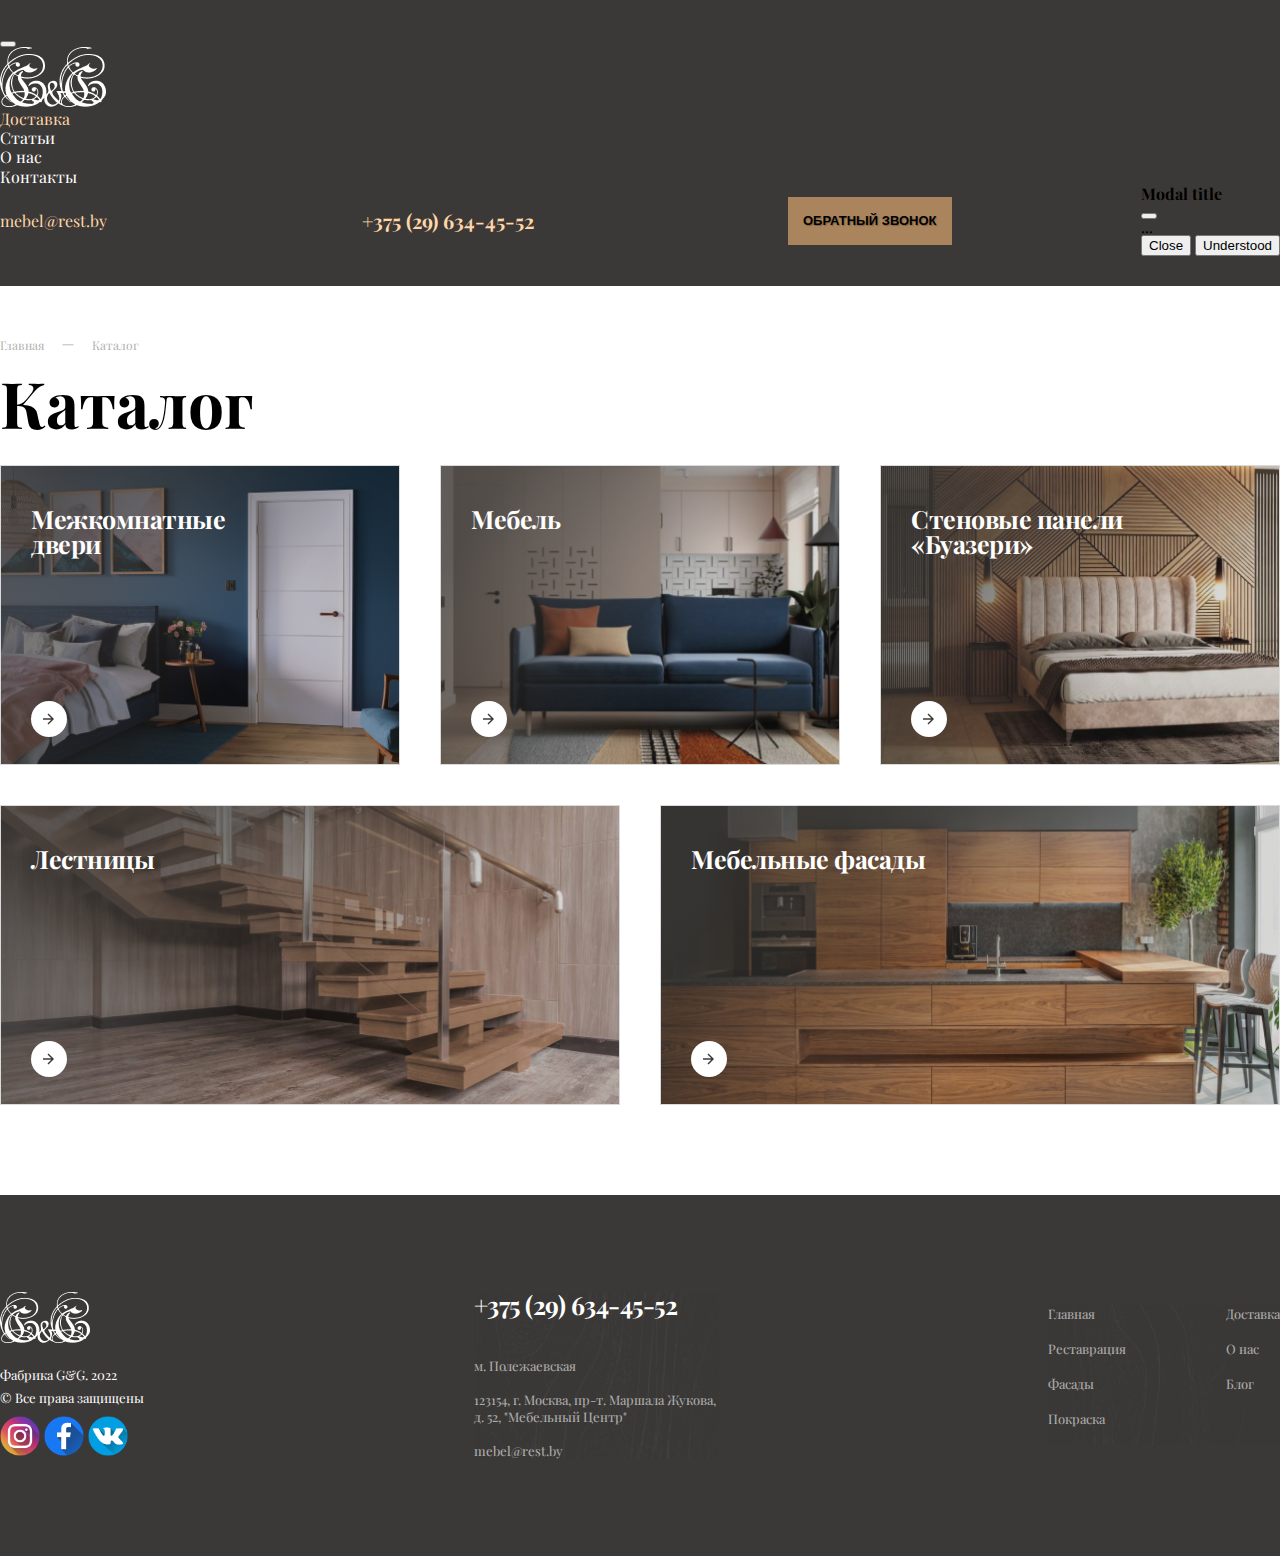
<file: catalog.html>
<!DOCTYPE html>
<html lang="ru">
    <head>
        <meta charset="UTF-8">
        <meta name="viewport" content="width=device-width, initial-scale=1.0">
        <meta http-equiv="X-UA-Compatible" content="ie=edge">
        <title>Каталог товаров и услуг | Минск и Беларусь</title>
        <link rel="shortcut icon" href="img/bloc.ico" type="image/x-icon">
        <link href="https://cdn.jsdelivr.net/npm/bootstrap@5.0.2/dist/css/bootstrap.min.css" rel="stylesheet" integrity="sha384-EVSTQN3/azprG1Anm3QDgpJLIm9Nao0Yz1ztcQTwFspd3yD65VohhpuuCOmLASjC" crossorigin="anonymous">
        <link rel="preconnect" href="https://fonts.googleapis.com">
        <link rel="preconnect" href="https://fonts.gstatic.com" crossorigin>
        <link href="https://fonts.googleapis.com/css2?family=Playfair+Display:wght@400;500;600;700;800;900&display=swap" rel="stylesheet">
        <link rel="stylesheet" href="css/reset.css">
        <link rel="stylesheet" href="css/slick.css">
        <link rel="stylesheet" href="css/jquery.fancybox.css">
        <link rel="stylesheet" href="css/style.css">
    </head>
    <body>
        <header class="header">
            <div class="container">
              <div class="row">
                <div class="col-12">
                  <div class="header-inner">
                    <nav class="navbar navbar-expand-lg navbar-light">
                      <div class="container-fluid">
                        <button class="navbar-toggler" type="button" data-bs-toggle="collapse" data-bs-target="#navbarTogglerDemo01" aria-controls="navbarTogglerDemo01" aria-expanded="false" aria-label="Toggle navigation">
                          <span class="navbar-toggler-icon"></span>
                        </button>
                        <div class="collapse navbar-collapse" id="navbarTogglerDemo01">
                          <a class="navbar-brand logo-link" href="index.html">
                            <img src="img/logo.png" alt="" class="logo-img">
                          </a>
                          <ul class="navbar-nav me-auto mb-2 mb-lg-0 menu-list">
                            <li class="nav-item menu-list-item">
                              <a href="delivery.html" class="menu-list-link nav-link active" aria-current="page">Доставка</a>
                            </li>
                            <li class="nav-item menu-list-item">
                              <a href="blog.html" class="menu-list-link nav-link">Статьи</a>
                            </li>
                            <li class="nav-item menu-list-item">
                              <a href="about.html" class="menu-list-link nav-link">О нас</a>
                            </li>
                            <li class="nav-item menu-list-item">
                              <a href="contacts.html" class="menu-list-link nav-link">Контакты</a>
                            </li>
                          </ul>
                          <div class="connection">
                            <a href="mailto:mebel@rest.by" class="mail">mebel@rest.by</a>
                            <a href="tel:+375296344552" class="call">+375 (29) 634-45-52</a>
                            <button type="button" class="btn btn-primary button connection-button" data-bs-toggle="modal" data-bs-target="#staticBackdrop">Обратный звонок</button>
                            <!-- Modal -->
                            <div class="modal fade" id="staticBackdrop" data-bs-backdrop="static" data-bs-keyboard="false" tabindex="-1" aria-labelledby="staticBackdropLabel" aria-hidden="true">
                              <div class="modal-dialog">
                                <div class="modal-content">
                                  <div class="modal-header">
                                    <h5 class="modal-title" id="staticBackdropLabel">Modal title</h5>
                                    <button type="button" class="btn-close" data-bs-dismiss="modal" aria-label="Close"></button>
                                  </div>
                                  <div class="modal-body">
                                    ...
                                  </div>
                                  <div class="modal-footer">
                                    <button type="button" class="btn btn-secondary" data-bs-dismiss="modal">Close</button>
                                    <button type="button" class="btn btn-primary">Understood</button>
                                  </div>
                                </div>
                              </div>
                            </div>
                          </div>
                        </div>
                      </div>
                    </nav>
                  </div>
                </div>
              </div>
            </div>
          </header>

          <section class="dots">
            <div class="container">
                <div class="row">
                    <div class="col-12">
                        <div class="dots-inner">
                            <p class="dots-text"><a href="index.html" target="_blank" class="dots-link">Главная</a></p>
                            <img src="img/line.png" alt="" class="dots-icon">
                            <p class="dots-text"><a href="catalog.html" target="_blank" class="dots-link">Каталог</a></p>
                        </div>
                    </div>
                </div>
            </div>
          </section>

          <section class="catalog">
            <div class="container">
                <div class="row">
                    <div class="col-12">
                        <div class="catalog-inner">
                            <h2 class="catalog-title subtitle">Каталог</h2>
                            <div class="catalog-content">
                                <div class="catalog-top-row">
                                    <div class="catalog-card door">
                                        <div class="catalog-card-inner">
                                            <p class="catalog-card-title">Межкомнатные двери</p>
                                            <div class="catalog-icon">
                                                <a href="#" class="catalog-link"></a>
                                            </div>
                                        </div>
                                    </div>
                                    <div class="catalog-card mebl">
                                        <div class="catalog-card-inner">
                                            <p class="catalog-card-title">Мебель</p>
                                            <div class="catalog-icon">
                                                <a href="#" class="catalog-link"></a>
                                            </div>
                                        </div>
                                    </div>
                                    <div class="catalog-card wpanel">
                                        <div class="catalog-card-inner">
                                            <p class="catalog-card-title">Стеновые панели «Буазери»</p>
                                            <div class="catalog-icon">
                                                <a href="#" class="catalog-link"></a>
                                            </div>
                                        </div>
                                    </div>
                                </div>
                                <div class="catalog-bottom-row ">
                                    <div class="bottom-card lestn">
                                        <div class="catalog-card-inner">
                                            <p class="catalog-card-title">Лестницы</p>
                                            <div class="catalog-icon">
                                                <a href="#" class="catalog-link"></a>
                                            </div>
                                        </div>
                                    </div>
                                    <div class="bottom-card fasads">
                                        <div class="catalog-card-inner">
                                            <p class="catalog-card-title">Мебельные фасады</p>
                                            <div class="catalog-icon">
                                                <a href="#" class="catalog-link"></a>
                                            </div>
                                        </div>
                                    </div>
                                </div>
                            </div>
                        </div>
                    </div>
                </div>
            </div>
          </section>



          <footer class="footer">
            <div class="container">
              <div class="row">
                <div class="col-12">
                  <div class="footer-inner">
                    <div class="footer-left">
                      <img src="img/footer-logo.png" alt="" class="footer-logo">
                      <p class="footer-text">Фабрика G&G. 2022</p>
                      <p class="copyright">© Все права защищены</p>
                      <div class="social">
                        <img src="img/insta.png" alt="" class="socila-icon">
                        <img src="img/fb.png" alt="" class="socila-icon">
                        <img src="img/vk.png" alt="" class="socila-icon">
                      </div>
                    </div>
                    <div class="footer-center">
                      <a href="tel:+375296344552" class="footer-phone">+375 (29) 634-45-52</a>
                      <p class="metro">м. Полежаевская</p>
                      <p class="adress">123154, г. Москва, пр-т. Маршала Жукова, д. 52, "Мебельный Центр"</p>
                      <a href="mailto:mebel@rest.by" class="footer-mail">mebel@rest.by</a>
                    </div>
                    <div class="footer-right">
                      <ul class="left-list">
                        <li class="left-list-item">
                          <a href="index.html" class="left-list-link">Главная</a>
                        </li>
                        <li class="left-list-item">
                          <a href="restoration.html" class="left-list-link">Реставрация</a>
                        </li>
                        <li class="left-list-item">
                          <a href="fasady.html" class="left-list-link">Фасады</a>
                        </li>
                        <li class="left-list-item">
                          <a href="kraska.html" class="left-list-link">Покраска</a>
                        </li>
                      </ul>
                      <ul class="right-list">
                        <li class="right-list-item">
                          <a href="delivery.html" class="right-list-link">Доставка</a>
                        </li>
                        <li class="right-list-item">
                          <a href="about.html" class="right-list-link">О нас</a>
                        </li>
                        <li class="right-list-item">
                          <a href="blog.html" class="right-list-link">Блог</a>
                        </li>
                      </ul>
                    </div>
                  </div>
                </div>
              </div>
            </div>
          </footer>

        <script src="https://cdn.jsdelivr.net/npm/@popperjs/core@2.9.2/dist/umd/popper.min.js" integrity="sha384-IQsoLXl5PILFhosVNubq5LC7Qb9DXgDA9i+tQ8Zj3iwWAwPtgFTxbJ8NT4GN1R8p" crossorigin="anonymous"></script>
        <script src="https://cdn.jsdelivr.net/npm/bootstrap@5.0.2/dist/js/bootstrap.min.js" integrity="sha384-cVKIPhGWiC2Al4u+LWgxfKTRIcfu0JTxR+EQDz/bgldoEyl4H0zUF0QKbrJ0EcQF" crossorigin="anonymous"></script>
        <script src="https://ajax.googleapis.com/ajax/libs/jquery/3.4.1/jquery.min.js"></script>
        <script src="js/slick.min.js"></script>
        <script src="js/jquery.fancybox.min.js"></script>
        <script src="js/main.js"></script>
    </body>
</html>
</file>
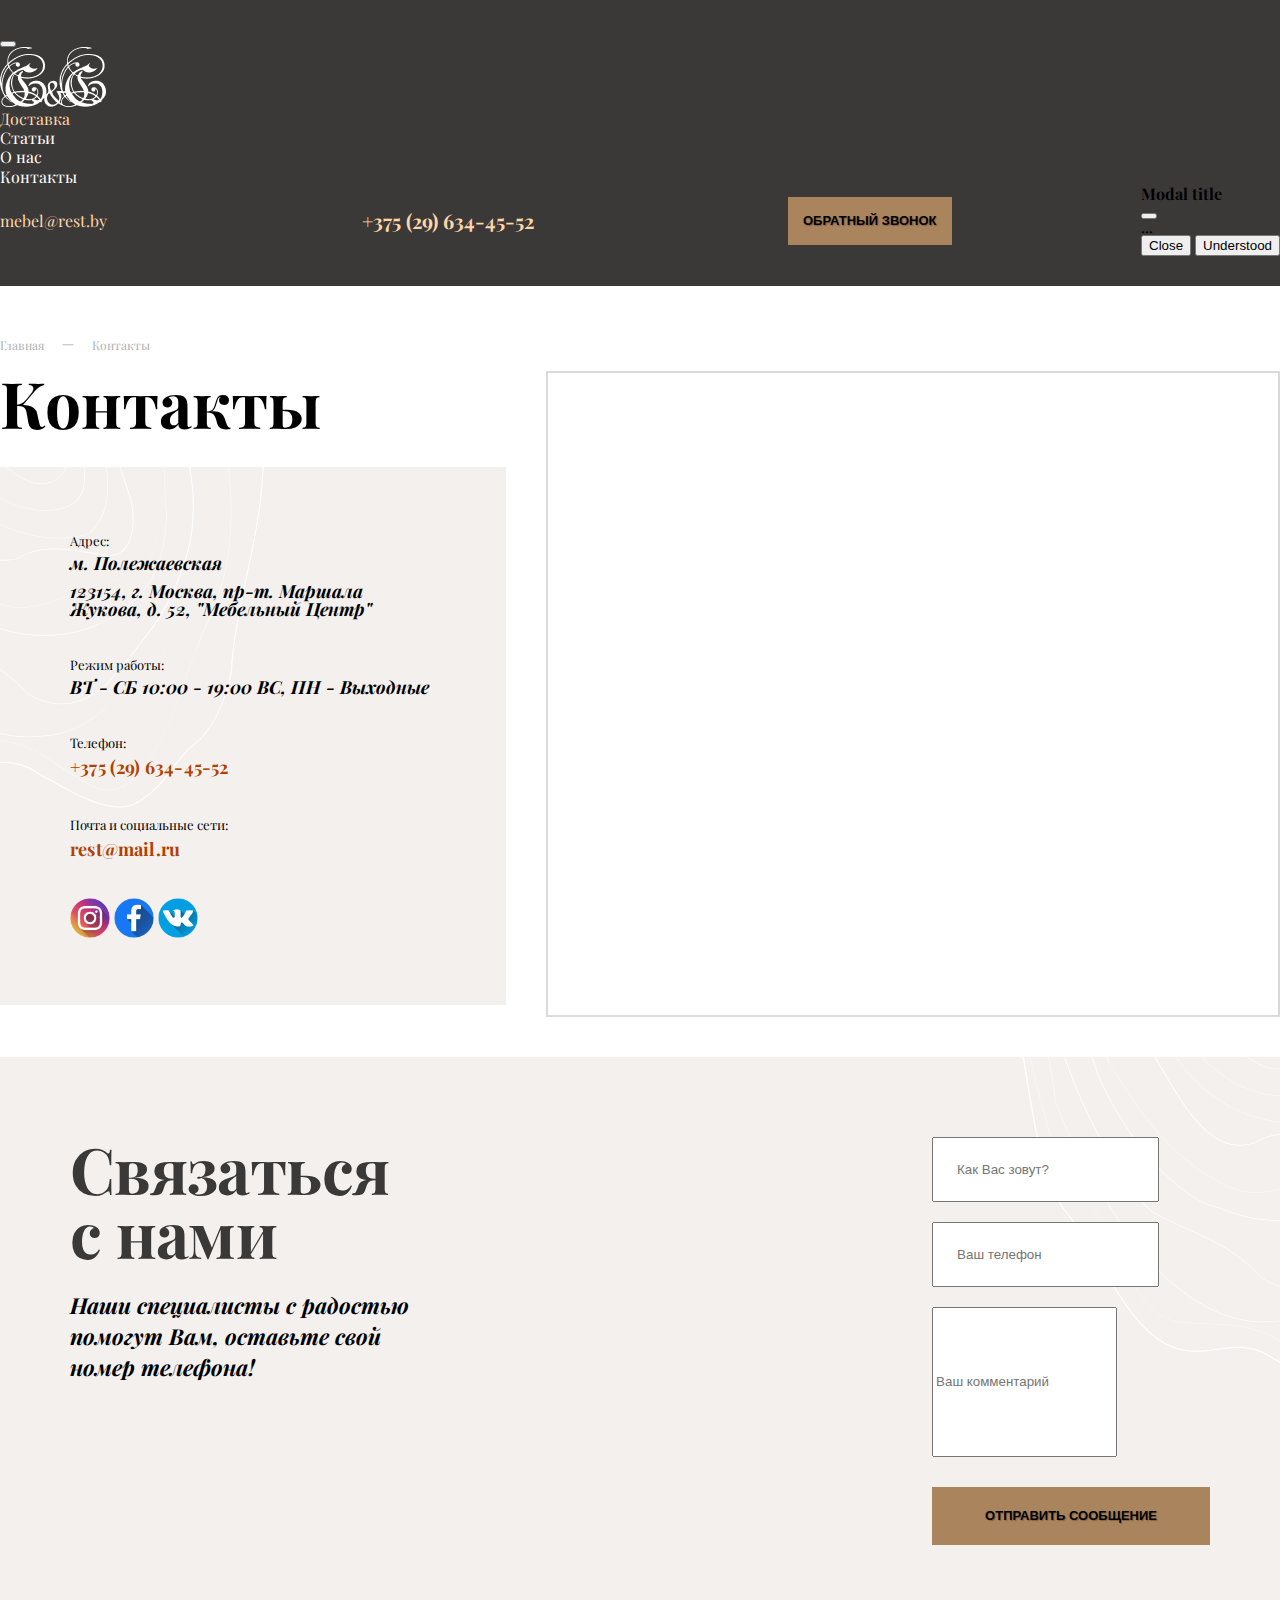
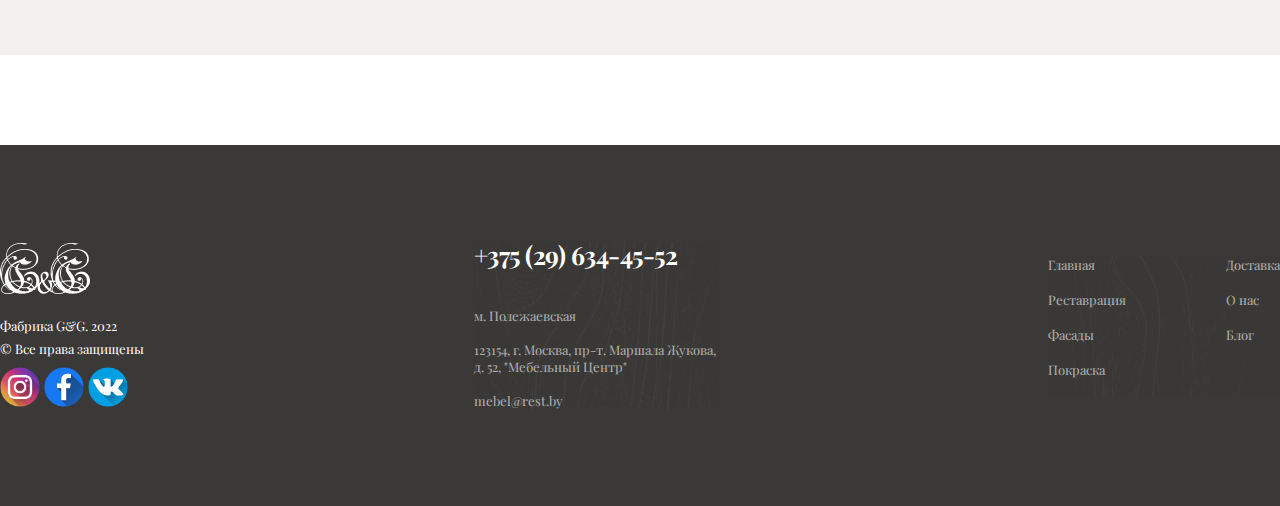
<file: contacts.html>
<!DOCTYPE html>
<html lang="ru">
    <head>
        <meta charset="UTF-8">
        <meta name="viewport" content="width=device-width, initial-scale=1.0">
        <meta http-equiv="X-UA-Compatible" content="ie=edge">
        <title>Связаться с нами | Минск и Беларусь</title>
        <link rel="shortcut icon" href="img/bloc.ico" type="image/x-icon">
        <link href="https://cdn.jsdelivr.net/npm/bootstrap@5.0.2/dist/css/bootstrap.min.css" rel="stylesheet" integrity="sha384-EVSTQN3/azprG1Anm3QDgpJLIm9Nao0Yz1ztcQTwFspd3yD65VohhpuuCOmLASjC" crossorigin="anonymous">
        <link rel="preconnect" href="https://fonts.googleapis.com">
        <link rel="preconnect" href="https://fonts.gstatic.com" crossorigin>
        <link href="https://fonts.googleapis.com/css2?family=Playfair+Display:wght@400;500;600;700;800;900&display=swap" rel="stylesheet">
        <link rel="stylesheet" href="css/reset.css">
        <link rel="stylesheet" href="css/slick.css">
        <link rel="stylesheet" href="css/jquery.fancybox.css">
        <link rel="stylesheet" href="css/style.css">
    </head>
    <body>
        <header class="header">
            <div class="container">
              <div class="row">
                <div class="col-12">
                  <div class="header-inner">
                    <nav class="navbar navbar-expand-lg navbar-light">
                      <div class="container-fluid">
                        <button class="navbar-toggler" type="button" data-bs-toggle="collapse" data-bs-target="#navbarTogglerDemo01" aria-controls="navbarTogglerDemo01" aria-expanded="false" aria-label="Toggle navigation">
                          <span class="navbar-toggler-icon"></span>
                        </button>
                        <div class="collapse navbar-collapse" id="navbarTogglerDemo01">
                          <a class="navbar-brand logo-link" href="index.html">
                            <img src="img/logo.png" alt="" class="logo-img">
                          </a>
                          <ul class="navbar-nav me-auto mb-2 mb-lg-0 menu-list">
                            <li class="nav-item menu-list-item">
                              <a href="delivery.html" class="menu-list-link nav-link active" aria-current="page">Доставка</a>
                            </li>
                            <li class="nav-item menu-list-item">
                              <a href="blog.html" class="menu-list-link nav-link">Статьи</a>
                            </li>
                            <li class="nav-item menu-list-item">
                              <a href="about.html" class="menu-list-link nav-link">О нас</a>
                            </li>
                            <li class="nav-item menu-list-item">
                              <a href="contacts.html" class="menu-list-link nav-link">Контакты</a>
                            </li>
                          </ul>
                          <div class="connection">
                            <a href="mailto:mebel@rest.by" class="mail">mebel@rest.by</a>
                            <a href="tel:+375296344552" class="call">+375 (29) 634-45-52</a>
                            <button type="button" class="btn btn-primary button connection-button" data-bs-toggle="modal" data-bs-target="#staticBackdrop">Обратный звонок</button>
                            <!-- Modal -->
                            <div class="modal fade" id="staticBackdrop" data-bs-backdrop="static" data-bs-keyboard="false" tabindex="-1" aria-labelledby="staticBackdropLabel" aria-hidden="true">
                              <div class="modal-dialog">
                                <div class="modal-content">
                                  <div class="modal-header">
                                    <h5 class="modal-title" id="staticBackdropLabel">Modal title</h5>
                                    <button type="button" class="btn-close" data-bs-dismiss="modal" aria-label="Close"></button>
                                  </div>
                                  <div class="modal-body">
                                    ...
                                  </div>
                                  <div class="modal-footer">
                                    <button type="button" class="btn btn-secondary" data-bs-dismiss="modal">Close</button>
                                    <button type="button" class="btn btn-primary">Understood</button>
                                  </div>
                                </div>
                              </div>
                            </div>
                          </div>
                        </div>
                      </div>
                    </nav>
                  </div>
                </div>
              </div>
            </div>
          </header>

          <section class="dots">
            <div class="container">
                <div class="row">
                    <div class="col-12">
                        <div class="dots-inner">
                            <p class="dots-text"><a href="index.html" target="_blank" class="dots-link">Главная</a></p>
                            <img src="img/line.png" alt="" class="dots-icon">
                            <p class="dots-text"><a href="contacts.html" target="_blank" class="dots-link">Контакты</a></p>
                        </div>
                    </div>
                </div>
            </div>
          </section>

          <section class="contacts">
            <div class="container">
                <div class="row">
                    <div class="col-12">
                        <div class="contacts-inner">
                            <div class="contacts-content">
                                <div class="contacts-info">
                                    <div class="contacts-wrapper">
                                        <h2 class="contacts-title subtitle">Контакты</h2>
                                        <div class="contacts-text">
                                            <div class="contacts-text-inner">
                                                <p class="mini">Адрес:</p>
                                                <p class="contacts-bold m-bot">м. Полежаевская</p>
                                                <p class="contacts-bold">123154, г. Москва, пр-т. Маршала Жукова, д. 52, "Мебельный Центр"</p>
                                                <p class="mini">Режим работы:</p>
                                                <p class="contacts-bold">ВТ - СБ 10:00 - 19:00    ВС, ПН - Выходные</p>
                                                <p class="mini">Телефон:</p>
                                                <a href="tel:+375296344552" class="contacts-phone gold">+375 (29) 634-45-52</a>
                                                <p class="mini">Почта и социальные сети:</p>
                                                <a href="maito:rest@mail.ru" class="contacts-phone gold">rest@mail.ru</a>
                                                <div class="social">
                                                    <img src="img/insta.png" alt="" class="socila-icon">
                                                    <img src="img/fb.png" alt="" class="socila-icon">
                                                    <img src="img/vk.png" alt="" class="socila-icon">
                                                  </div>
                                            </div>
                                        </div>
                                    </div>
                                    <div class="contacts-map">
                                        <iframe src="https://yandex.ru/map-widget/v1/?um=constructor%3A5c27ba0ac045fec671b25dc0717f578b19c467aec3f0a52a720db8f74cd4448c&amp;source=constructor" width="730" height="640" frameborder="0" class="map-frame"></iframe>
                                    </div>
                                </div>
                                <div class="contacts-box corner-bg">
                                    <div class="box-inner">
                                        <div class="box-info">
                                            <h2 class="box-title">Связаться с нами</h2>
                                            <p class="box-description">Наши специалисты с радостью помогут Вам, оставьте свой номер телефона!</p>
                                        </div>
                                        <div class="box-form">
                                            <div class="box-form-inner">
                                                <form class="row g-3 box-form">
                                                    <div class="col-md-6 box-row-top">
                                                        <input type="text" class="form-control box-form-input" id="inputAddress" placeholder="Как Вас зовут?">
                                                    </div>
                                                    <div class="col-md-6 box-row-top">
                                                      <input type="text" class="form-control box-form-input" id="inputAddress" placeholder="Ваш телефон">
                                                    </div>
                                                    <div class="col-12 box-form-row">
                                                      <input type="text" class="form-control box-form-area" id="inputAddress" placeholder="Ваш комментарий">
                                                    </div>
                                                    <div class="col-12 box-form-row">
                                                      <button type="submit" class="btn btn-primary button box-form-button">Отправить сообщение</button>
                                                    </div>
                                                  </form>
                                            </div>
                                        </div>
                                    </div>
                                </div>
                            </div>
                        </div>
                    </div>
                </div>
            </div>
          </section>

          <footer class="footer">
            <div class="container">
              <div class="row">
                <div class="col-12">
                  <div class="footer-inner">
                    <div class="footer-left">
                      <img src="img/footer-logo.png" alt="" class="footer-logo">
                      <p class="footer-text">Фабрика G&G. 2022</p>
                      <p class="copyright">© Все права защищены</p>
                      <div class="social">
                        <img src="img/insta.png" alt="" class="socila-icon">
                        <img src="img/fb.png" alt="" class="socila-icon">
                        <img src="img/vk.png" alt="" class="socila-icon">
                      </div>
                    </div>
                    <div class="footer-center">
                      <a href="tel:+375296344552" class="footer-phone">+375 (29) 634-45-52</a>
                      <p class="metro">м. Полежаевская</p>
                      <p class="adress">123154, г. Москва, пр-т. Маршала Жукова, д. 52, "Мебельный Центр"</p>
                      <a href="mailto:mebel@rest.by" class="footer-mail">mebel@rest.by</a>
                    </div>
                    <div class="footer-right">
                      <ul class="left-list">
                        <li class="left-list-item">
                          <a href="index.html" class="left-list-link">Главная</a>
                        </li>
                        <li class="left-list-item">
                          <a href="restoration.html" class="left-list-link">Реставрация</a>
                        </li>
                        <li class="left-list-item">
                          <a href="fasady.html" class="left-list-link">Фасады</a>
                        </li>
                        <li class="left-list-item">
                          <a href="kraska.html" class="left-list-link">Покраска</a>
                        </li>
                      </ul>
                      <ul class="right-list">
                        <li class="right-list-item">
                          <a href="delivery.html" class="right-list-link">Доставка</a>
                        </li>
                        <li class="right-list-item">
                          <a href="about.html" class="right-list-link">О нас</a>
                        </li>
                        <li class="right-list-item">
                          <a href="blog.html" class="right-list-link">Блог</a>
                        </li>
                      </ul>
                    </div>
                  </div>
                </div>
              </div>
            </div>
          </footer>

        <script src="https://cdn.jsdelivr.net/npm/@popperjs/core@2.9.2/dist/umd/popper.min.js" integrity="sha384-IQsoLXl5PILFhosVNubq5LC7Qb9DXgDA9i+tQ8Zj3iwWAwPtgFTxbJ8NT4GN1R8p" crossorigin="anonymous"></script>
        <script src="https://cdn.jsdelivr.net/npm/bootstrap@5.0.2/dist/js/bootstrap.min.js" integrity="sha384-cVKIPhGWiC2Al4u+LWgxfKTRIcfu0JTxR+EQDz/bgldoEyl4H0zUF0QKbrJ0EcQF" crossorigin="anonymous"></script>
        <script src="https://ajax.googleapis.com/ajax/libs/jquery/3.4.1/jquery.min.js"></script>
        <script src="js/slick.min.js"></script>
        <script src="js/jquery.fancybox.min.js"></script>
        <script src="js/main.js"></script>
    </body>
</html>
</file>
<file: css/style.css>
*{
    box-sizing: border-box;
}

body{
    font-family: 'Playfair Display', serif;
}

.container{
    max-width: 1280px;
    margin: 0 auto;
}

ul, ol{
    list-style-type: none;
}

a{
    text-decoration: none;
}

.header{
    background-color: #3B3937;
    margin-bottom: 20px;
}

.header-inner{
    padding-top: 30px;
    padding-bottom: 30px;
}

.logo-link{
    margin-right: 40px;
}

.menu-list-item{
    margin-right: 40px;
}

.menu-list-item:last-child{
    margin-right: 0;
}

.menu-list-link{
    font-weight: 400;
    font-size: 16px;
    line-height: 120%;
    color: #fff;
    cursor: pointer;
}

.navbar-light .navbar-nav .nav-link.active, .navbar-light .navbar-nav .show>.nav-link {
    color: #fff;
    transition: all .5s;
}

.navbar-light .navbar-nav .nav-link.active, .navbar-light .navbar-nav .show>.nav-link:hover{
    color: #FFD6A8;
}

.navbar-light .navbar-nav .nav-link {
    color: #fff;
    transition: all .5s;
}

.navbar-light .navbar-nav .nav-link:hover{
    color: #FFD6A8;
}

.connection{
    display: flex;
    align-items: center;
    justify-content: space-between;
}

.mail{
    font-weight: 400;
    font-size: 16px;
    line-height: 120%;
    color: #FFD6A8;
    margin-right: 65px;
    cursor: pointer;
    transition: all .5s;
}

.mail:hover{
    color: #fff;
}

.call{
    font-weight: 700;
    font-size: 20px;
    line-height: 120%;
    color: #FFD6A8;
    margin-right: 65px;
    cursor: pointer;
    transition: all .5s;
}

.call:hover{
    color: #fff;
}

.button{
    font-weight: 700;
    font-size: 13px;
    line-height: 140%;
    padding: 15px;
    text-transform: uppercase;
    text-shadow: 1px 1px 1px rgb(0 0 0 / 25%);
    background: #A9845C;
    border-radius: inherit;
    border: none;
    cursor: pointer;
    transition: all .5s;
}

.button:hover{
    background: #926341;
}

.main{
    background-image: url(../img/main-bg.png);
    background-position: center center;
    background-repeat: no-repeat;
    background-size: cover;
    margin-bottom: 90px;
}

.main-inner{
    padding-top: 150px;
    padding-bottom: 130px;
}

.main-content{
    text-align: center;
    max-width: 440px;
    margin: 0 auto;
    padding: 120px 45px;
    background: linear-gradient(0deg, rgba(198, 156, 109, 0.05), rgba(198, 156, 109, 0.05)), rgba(51, 51, 51, 0.5);
    backdrop-filter: blur(3.5px);
    border-radius: 50%;
}

.main-title{
    font-weight: 700;
    font-size: 30px;
    line-height: 100%;
    letter-spacing: -0.02em;
    color: #FFFFFF;
    margin-bottom: 5px;
}

.main-subtitle{
    font-weight: 700;
    font-size: 17px;
    line-height: 120%;
    letter-spacing: -0.02em;
    color: #FFD6A8;
    margin-bottom: 15px;
}

.main-description{
    font-weight: 700;
    font-size: 14px;
    line-height: 130%;
    color: #FFFFFF;
    margin-bottom: 15px;
}

.main-button{
    cursor: pointer;
    border-radius: 0;
}

.products{
    margin-bottom: 120px;
}

.products-slider-item{
    margin-right: 40px;
    border-bottom: 1px solid #DADADA;
}

.cards-banner{
    margin-bottom: 40px;
}

.cards-img{
    width: 100%;
}

.cards-title{
    font-weight: 700;
    font-size: 36px;
    line-height: 43px;
    margin-bottom: 20px;
    color: #3B3937;
}

.cards-description{
    font-weight: 400;
    font-size: 16px;
    line-height: 21px;
    max-width: 565px;
    margin-bottom: 25px;
    color: #3B3937;
}

.cards-link{
    font-weight: 700;
    font-size: 15px;
    line-height: 21px;
    text-align: right;
    letter-spacing: 0.06em;
    text-transform: uppercase;
    display: block;
    color: #B14101;
    padding-right: 50px;
    padding-bottom: 20px;
    cursor: pointer;
    transition: all .5s;
}

.cards-link:hover{
    text-decoration: underline;
    color: #B14101;
}

.catalog{
    margin-bottom: 90px;
}

.catalog-title{
    font-weight: 700;
    font-size: 64px;
    line-height: 64px;
    margin-bottom: 30px;
}

.catalog-tabs{
    margin-bottom: 40px !important;
    justify-content: space-between;
}

.catalog-tabs-item{
    width: 33%;
}

.catalog-tabs-button{
    text-align: center;
    width: 100%;
    text-transform: uppercase;
    padding: 10px 55px;
    letter-spacing: 0.06em;
    font-weight: 700;
    font-size: 15px;
    line-height: 21px;
    cursor: pointer;
}

.nav-pills .nav-link {
    background: transparent;
    border: 1px solid #DADADA;
    border-radius: 0;
    opacity: 0.9;
    color: #3B3937;
}

.nav-pills .nav-link.active, .nav-pills .show>.nav-link {
    color: #3B3937;
    opacity: 1;
    background-color: transparent;
    border: 2px solid #3B3937;
}

.restoration-row{
    display: flex;
    justify-content: space-between;
    margin-bottom: 40px;
}

.restoration-row:last-child{
    margin-bottom: 0;
}

.restoration-card{
    width: 33%;
    border: 1px solid #DADADA;
    margin-right: 40px;
}

.restoration-card:last-child{
    margin-right: 0;
}

.restoration-card-inner{
    padding: 20px;
}

.restoration-card-title{
    font-weight: 500;
    font-size: 18px;
    line-height: 18px;
    margin-bottom: 7px;
}

.restoration-card-cost{
    font-weight: 700;
    font-size: 18px;
    line-height: 22px;
    letter-spacing: 0.01em;
    margin-bottom: 33px;
}

.restoration-card-img{
    display: block;
    margin: 0 auto;
    margin-bottom: 23px;
}

.restoration-button{
    text-align: right;
    display: block;
    font-weight: 700;
    font-size: 15px;
    line-height: 21px;
    letter-spacing: 0.06em;
    text-transform: uppercase;
    color: #B14101;
}

.restoration-button:hover{
    text-decoration: underline;
    color: #B14101;
}

.order{
    margin-bottom: 100px;
}

.order-content{
    display: flex;
    align-items: center;
}

.order-info{
    background: #F3F0EE;
}

.form-inner{
    padding: 90px 70px;
}

.form-title{
    font-weight: 700;
    font-size: 60px;
    line-height: 64px;
    letter-spacing: -0.01em;
    margin-bottom: 30px;
}

.order-description{
    font-weight: 500;
    font-size: 22px;
    line-height: 31px;
    margin-bottom: 60px;
}

.order-form-area{
    display: flex;
}

.order-form-row{
    max-width: 240px;
    margin-right: 20px;
}

.order-form-row:last-child{
    margin-right: 0;
}

.order-form-input::placeholder{
    font-weight: 500;
    font-size: 18px;
    line-height: 18px;
    letter-spacing: 0.01em;
    color: #3B3937;
    opacity: 0.5;
}

.order-form-input{
    padding: 22px 20px;
    border-radius: 0;
}

.order-form-button{
    padding: 20px 81px;
}

.blog{
    margin-bottom: 90px;
}

.blog-info{
    display: flex;
    align-items: center;
    justify-content: space-between;
    margin-bottom: 40px;
}

.blog-title{
    font-weight: 700;
    font-size: 64px;
    line-height: 64px;
    letter-spacing: -0.01em;
    color: #3B3937;
}

.blog-button{
    font-weight: 500;
    font-size: 15px;
    line-height: 21px;
    letter-spacing: 0.06em;
    text-transform: uppercase;
    color: #3B3937;
    background: #FFFFFF;
    border: 1px solid rgba(68, 68, 68, 0.2);
    padding: 15px 80px;
}

.top-row, .bottom-row{
    display: flex;
    align-items: center;
    justify-content: space-between;
    margin-bottom: 40px;
}

.blog-item{
    margin-right: 40px;
}

.blog-item:last-child{
    margin-right: 0;
}

.item-banner-img{
    width: 100%;
}

.item-content{
    border: 1px solid #DADADA;
    border-top: none;
}

.item-content-wrapper{
    padding: 30px;
}

.item-title{
    font-weight: 700;
    font-size: 19px;
    line-height: 23px;
    letter-spacing: 0.01em;
    margin-bottom: 15px;
    max-width: 340px;
}

.item-description{
    font-weight: 400;
    font-size: 12px;
    line-height: 17px;
    color: #3B3937;
    opacity: 0.6;
    margin-bottom: 18px;
    max-width: 340px;
}

.item-elements{
    display: flex;
    align-items: center;
    justify-content: space-between;
}

.item-link{
    font-weight: 700;
    font-size: 12px;
    line-height: 17px;
    color: #B14101;
    text-decoration: underline;
}

.item-link:hover{
    text-decoration: none;
    color: #B14101;
}

.item-date{
    font-weight: 400;
    font-size: 12px;
    line-height: 17px;
    color: #3B3937;
    opacity: 0.6;
}


.socila-icon{
    width: 40px;
    height: 40px;
    cursor: pointer;
}

.footer{
    background-color: #3B3937;
    color: #fff;
}

.footer-inner{
    display: flex;
    align-items: center;
    justify-content: space-between;
    padding-top: 97px;
    padding-bottom: 97px;
}

.footer-logo{
    margin-bottom: 21px;
}

.footer-text{
    font-weight: 400;
    font-size: 13px;
    line-height: 17px;
    margin-bottom: 6px;
}

.copyright{
    font-weight: 400;
    font-size: 13px;
    line-height: 17px;
    margin-bottom: 10px;
}

.footer-phone{
    font-weight: 700;
    font-size: 25px;
    line-height: 25px;
    letter-spacing: -0.02em;
    color: #FFFFFF;
    margin-bottom: 40px;
    display: block;
}

.metro{
    font-weight: 400;
    font-size: 13px;
    line-height: 17px;
    color: #FFFFFF;
    opacity: 0.6;
    margin-bottom: 17px;
}

.adress{
    font-weight: 400;
    font-size: 13px;
    line-height: 17px;
    max-width: 245px;
    margin-bottom: 17px;
    color: #FFFFFF;
    opacity: 0.6;
}

.footer-mail{
    display: block;
    font-weight: 400;
    font-size: 13px;
    line-height: 17px;
    color: #FFFFFF;
    opacity: 0.6;
}

.footer-right{
    display: flex;
}

.left-list{
    margin-right: 100px;
}

.left-list-item, .right-list-item{
    margin-bottom: 18px;
    font-weight: 400;
    font-size: 13px;
    line-height: 17px;
}

.left-list-link, .right-list-link{
    color: #FFFFFF;
    opacity: 0.6;
}

.footer-center{
    background-image: url(../img/left-bg.png);
    background-repeat: no-repeat;
    background-size: cover;
    background-position: center center;
}

.footer-right{
    background-image: url(../img/right-bg.png);
    background-repeat: no-repeat;
    background-size: cover;
    background-position: center center;
}

/* Страница "Статьи" */

.dots{
    margin-top: 50px;
    margin-bottom: 17px;
}

.dots-inner{
    max-width: 235px;
    display: flex;
    align-items: center;
}

.dots-icon{
    margin-left: 18px;
    margin-right: 18px;
}

.dots-link{
    font-weight: 400;
    font-size: 12px;
    line-height: 17px;
    color: #B1B0AF;
    cursor: pointer;
}

.dots-link:hover{
    color: #B1B0AF; 
}

.blog-button{
    width: 100%;
    background-color: transparent;
    border: 1px solid rgba(68, 68, 68, 0.2);
    font-weight: 700;
    font-size: 15px;
    line-height: 21px;
    letter-spacing: 0.06em;
    text-transform: uppercase;
    color: #3B3937;
}

.blog-button:hover{
    background-color: transparent;
    color: #3B3937;
    cursor: pointer;
    border: 1px solid rgba(68, 68, 68, 0.2);
}

.btn-check:active+.btn-primary, .btn-check:checked+.btn-primary, .btn-primary.active, .btn-primary:active, .show>.btn-primary.dropdown-toggle {
    color: #212529;
    background-color: transparent;
    border-color: #DADADA;
}

.btn-check:active+.btn-primary:focus, .btn-check:checked+.btn-primary:focus, .btn-primary.active:focus, .btn-primary:active:focus, .show>.btn-primary.dropdown-toggle:focus {
    box-shadow: 0 0 0 0.25rem rgb(100 103 108 / 50%);
}

.btn-check:focus+.btn-primary, .btn-primary:focus {
    color: #212529;
    background-color: transparent;
    border-color: #DADADA;
    box-shadow: none;
}

/* Страница "Контакты" */

.contacts{
    margin-bottom: 90px;
}

.contacts-info{
    display: flex;
    justify-content: space-between;
    margin-bottom: 40px;
}

.contacts-wrapper{
    margin-right: 40px;
}

.contacts-title{
    font-weight: 700;
    font-size: 64px;
    line-height: 64px;
    margin-bottom: 32px;
}

.contacts-text{
    background-color: #F3F0EE;
    background-image: url(../img/box-bg.png);
    background-repeat: no-repeat;
    background-size: inherit;
    background-position: left top;
}

.contacts-text-inner{
    padding: 65px 70px;
}

.mini{
    font-weight: 400;
    font-size: 13px;
    line-height: 17px;
    margin-bottom: 5px;
}

.contacts-bold{
    font-weight: 700;
    font-size: 18px;
    line-height: 18px;
    font-style: italic;
    margin-bottom: 38px;
}

.m-bot{
    margin-bottom: 10px;
}

.contacts-phone{
    font-weight: 700;
    font-size: 18px;
    line-height: 22px;
    letter-spacing: 0.01em;
    margin-bottom: 38px;
    display: block;
}

.gold{
    color: #B14101;
}

.contacts-map{
    border: 2px solid #dadada;
}

.contacts-box{
    background-color: #F3F0EE;
    background-image: url(../img/form-cent.png);
    background-position: bottom center;
    background-repeat: no-repeat;
    background-size: contain;
}

.corner-bg{
    background-image: url(../img/form-left.png);
    background-repeat: no-repeat;
    background-position: top right;
    background-size: inherit;
}

.box-inner{
    display: flex;
    justify-content: space-between;
    padding: 80px 70px;
}

.box-info{
    margin-right: 132px;
}

.box-title{
    font-weight: 700;
    font-size: 64px;
    line-height: 64px;
    letter-spacing: -0.01em;
    color: #3B3937;
    max-width: 345px;
    margin-bottom: 25px;
}

.box-description{
    max-width: 345px;
    font-style: italic;
    font-weight: 700;
    font-size: 22px;
    line-height: 31px;
}

.box-form-input{
    padding: 23px;
}

.box-row-top{
    margin-bottom: 20px;
}

.box-form-row{
    margin-bottom: 30px;
}

.box-form-area{
    min-height: 150px;
}

.box-form-button{
    padding: 20px 53px;
}

/* Страница "Каталог" */

.catalog-top-row{
    display: flex;
    justify-content: space-between;
    align-items: center;
    margin-bottom: 40px;
}

.catalog-card{
    border: 1px solid #dadada;
    min-width: 400px;
    min-height: 300px;
    max-height: 300px;
    margin-right: 40px;
}

.catalog-card:last-child{
    margin-right: 0;
}


.catalog-card-inner{
    padding: 40px 30px;
}

.catalog-card-title{
    font-weight: 700;
    font-size: 25px;
    line-height: 25px;
    max-width: 235px;
    min-height: 50px;
    margin-bottom: 145px;
    letter-spacing: -0.02em;
    color: #FFFFFF;

}

.catalog-icon{
    width: 36px;
    height: 36px;
    border-radius: 50%;
    background-color: #fff;
    background-image: url(../img/arrow.png);
    background-repeat: no-repeat;
    background-size: inherit;
    background-position: center center;
    cursor: pointer;
    transition: all .5s;
}

.catalog-icon:hover{
    background-color: #FFD6A8;
}

.catalog-link{
    width: 100%;
    height: 100%;
    display: block;
}

.catalog-bottom-row{
    display: flex;
    justify-content: space-between;
    align-items: center;
}

.bottom-card{
    border: 1px solid #dadada;
    min-width: 620px;
    min-height: 300px;
    max-height: 300px;
    margin-right: 40px;
}

.bottom-card:last-child{
    margin-right: 0;
}

.door{
    background-image: url(../img/row1.png);
    background-repeat: no-repeat;
    background-size: cover;
    background-position: center center;
}

.mebl{
    background-image: url(../img/row2.png);
    background-repeat: no-repeat;
    background-size: cover;
    background-position: center center;
}

.wpanel{
    background-image: url(../img/row3.png);
    background-repeat: no-repeat;
    background-size: cover;
    background-position: center center;  
}

.lestn{
    background-image: url(../img/brow1.png);
    background-repeat: no-repeat;
    background-size: cover;
    background-position: center center;  
}

.fasads{
    background-image: url(../img/brow2.png);
    background-repeat: no-repeat;
    background-size: cover;
    background-position: center center; 
}
</file>
